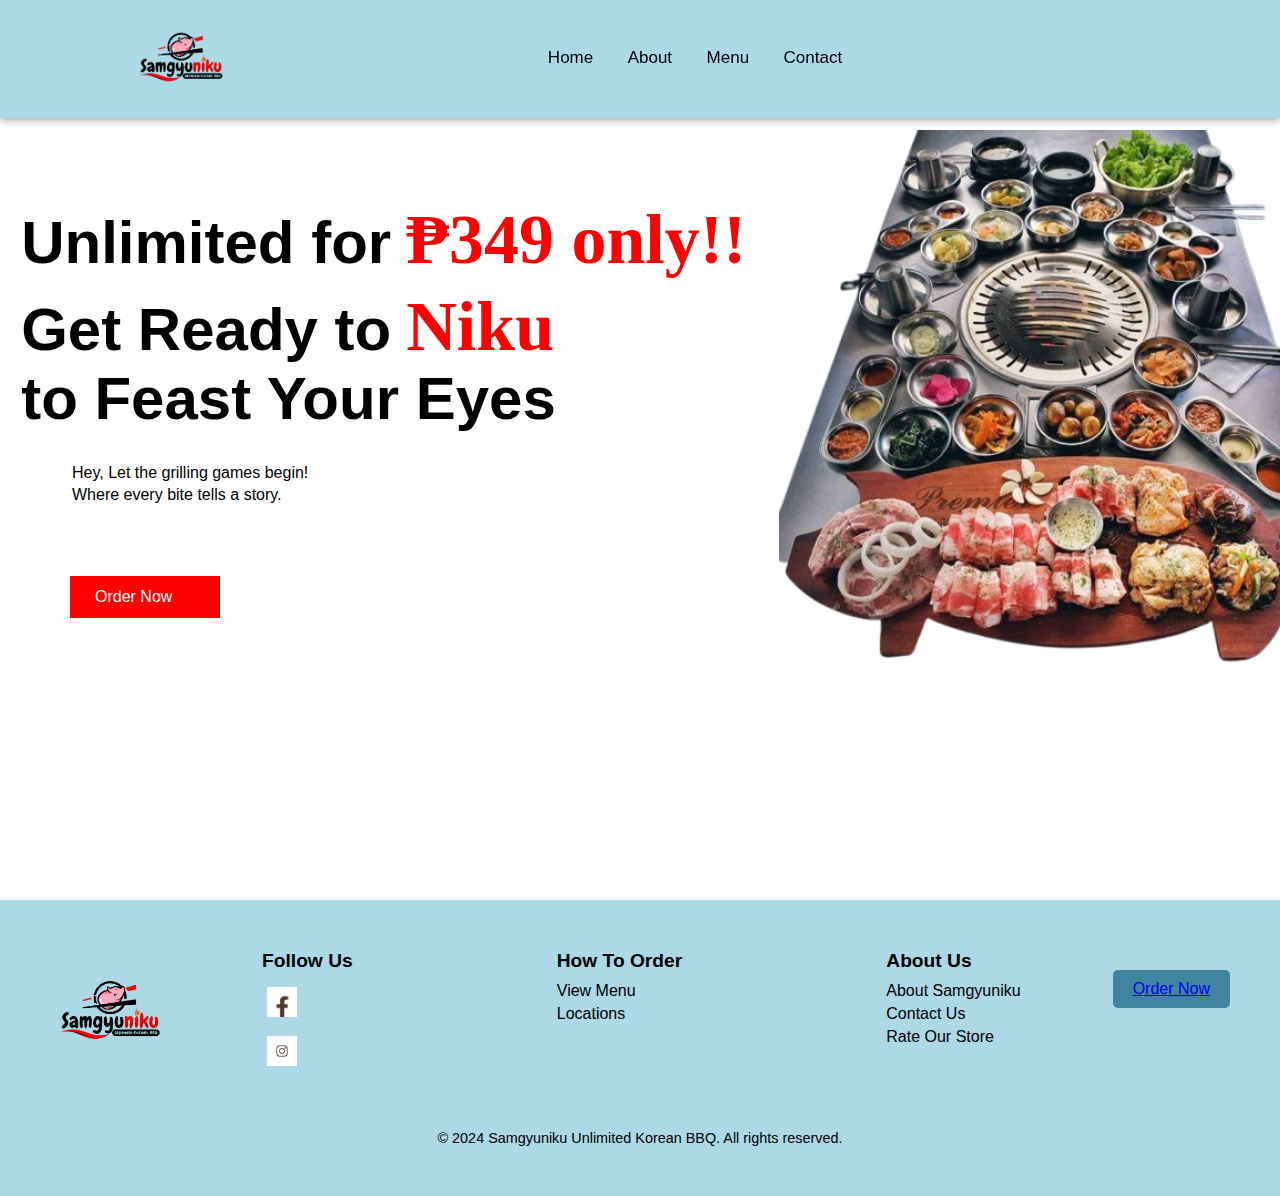
<file: index.html>
<!DOCTYPE html>
<html lang="en">
<head>
        <meta charset="UTF-8" />
        <meta http-equiv="X-UA-Compatible" content="IE=edge">
        <meta name="viewport" content="width=device-width, initial-scale=1.0" />
        <title>Samgyuniku</title>
        <link rel="stylesheet" href="index.css">
        <link rel="stylesheet" href="https://cdnjs.cloudflare.com/ajax/libs/font-awesome/6.6.0/css/all.min.css" integrity="sha512-Kc323vGBEqzTmouAECnVceyQqyqdsSiqLQISBL29aUW4U/M7pSPA/gEUZQqv1cwx4OnYxTxve5UMg5GT6L4JJg==" crossorigin="anonymous" referrerpolicy="no-referrer" />
</head>
<body>
         <!--Home Logo-->
        <section id="Home">
          <nav>
            <div class="logo">
                <img src="images/logo.png">
            </div>
            <!-- Links -->
            <ul>
                <li><a href="index.html">Home</a></li>
                <li><a href="about.html">About</a></li>
                <li><a href="menu.html">Menu</a></li>
                <li><a href="contact.html">Contact</a></li>
            </ul>
            <!--ICON-->
            <div class="icon">
                <i class="fa-solid fa-magnifying-glass"></i>
                <i class="fa-solid fa-heart"></i>
                <i class="fa-solid fa-cart-shopping"></i>
            </div>
        </nav>

        <div class="main">
            <!--Text Section-->
            <div class="men_text">
                <h1>Unlimited for<span>₱349 only!!</span></h1> <br>
                <h1>Get Ready to<span>Niku</span><br>to Feast Your Eyes</h1>
            </div>

            <div class="main_image">
                <img src="images/main.png" >
            </div>

        </div>

        <p>
            Hey, Let the grilling games begin! <br>
            Where every bite tells a story.
        </p>

        <!-- Order Now Button -->
<div class="main_btn">
    <a href="menu.html">Order Now</a>
    <i class="fa-solid fa-angle-right"></i>
</div>

        </section>

     <!--Footer-->
      
     <footer class="footer">
        <div class="footer-container">
          <div class="footer-logo">
            <img src="images/logo.png" alt="Samgyuniku Unlimited Korean BBQ Logo" />
          </div>
          <div class="footer-links">
            <div class="footer-section">
              <h4>Follow Us</h4>
              <div class="social-icons">
                <a href="https://www.facebook.com/samgyuniku/"><img src="images/fb.png" alt="Facebook"></a>
                <a href="https://www.instagram.com/samgyuniku/?hl=en"><img src="images/ig.png" alt="Instagram"></a>
              </div>
            </div>

            <div class="footer-section">
              <h4>How To Order</h4>
              <a href="menu.html">View Menu</a>
              <a href="contact.html">Locations</a>
            </div>
            <div class="footer-section">
              <h4>About Us</h4>
              <a href="about.html">About Samgyuniku</a>
              <a href="contact.html">Contact Us</a>
              <a href="contact.html">Rate Our Store</a>
            </div>
          </div>
          <div class="order-now-btn">
            <a href="menu.html">Order Now</a>
            <i class="fa-solid fa-angle-right"></i>
        </div>
        </div>
        <p class="footer-copyright">
          © 2024 Samgyuniku Unlimited Korean BBQ. All rights reserved.
        </p>
      </footer>
</body>
</html>
</file>
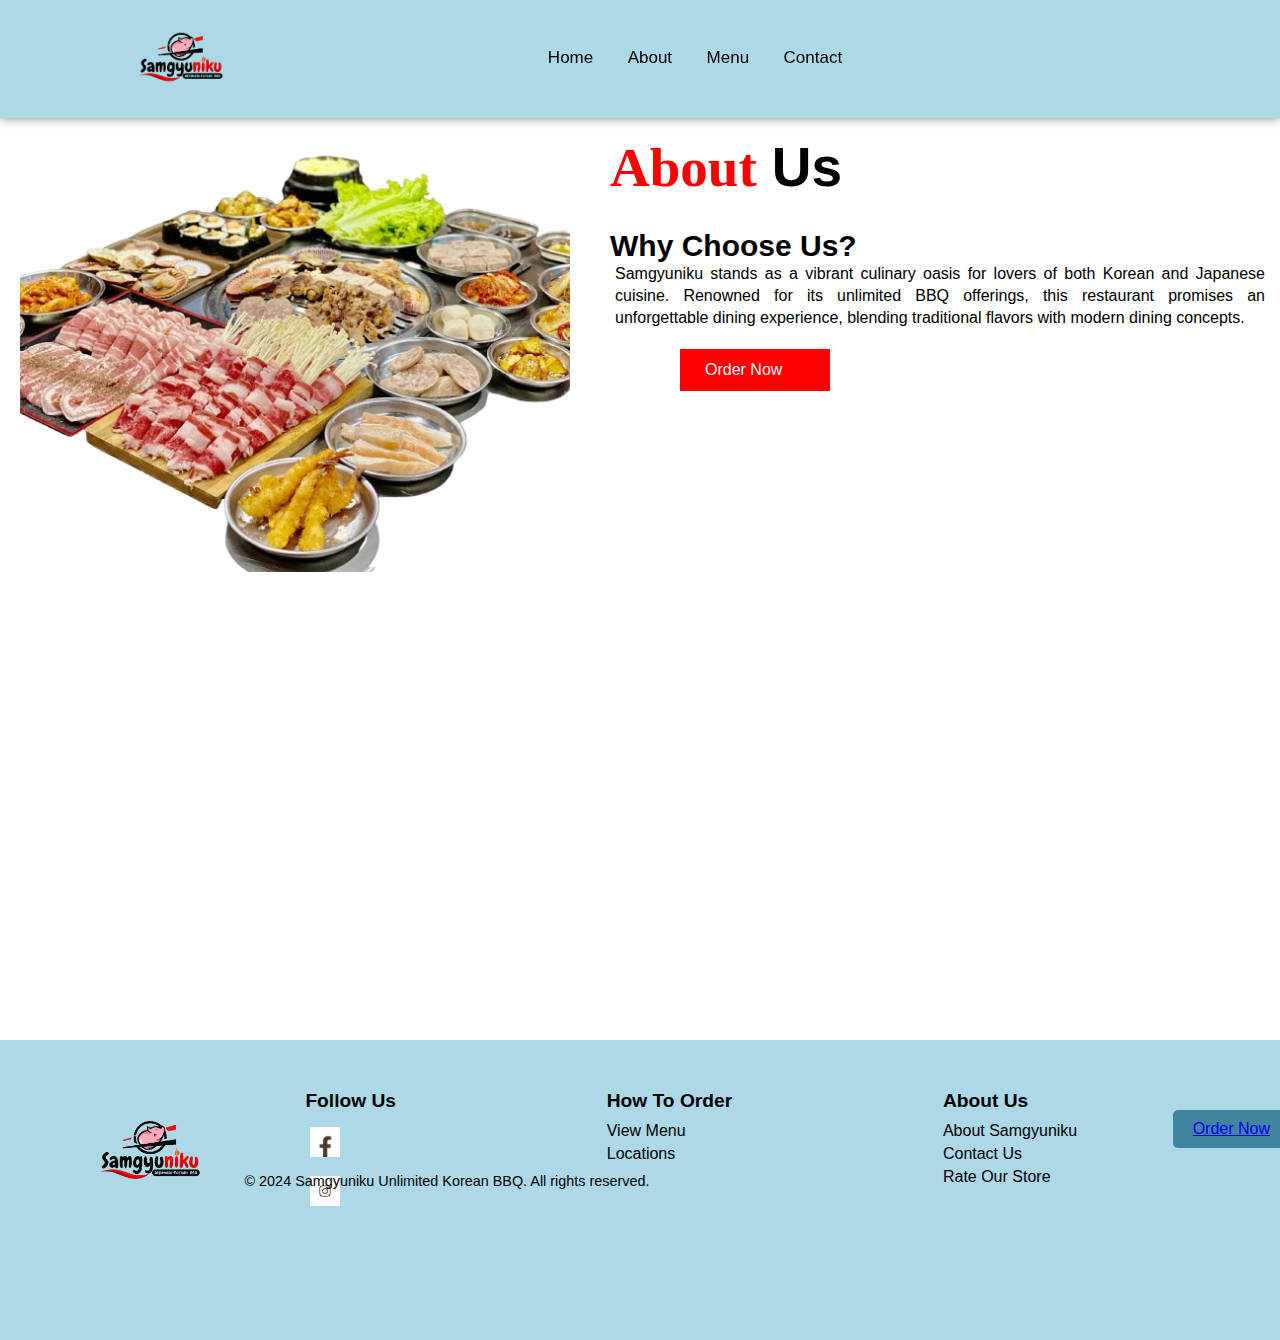
<file: about.html>
<!DOCTYPE html>
<html lang="en">
<head>
        <meta charset="UTF-8" />
        <meta http-equiv="X-UA-Compatible" content="IE=edge">
        <meta name="viewport" content="width=device-width, initial-scale=1.0" />
        <title>Samgyuniku</title>
        <link rel="stylesheet" href="about.css">
        <link rel="stylesheet" href="https://cdnjs.cloudflare.com/ajax/libs/font-awesome/6.6.0/css/all.min.css" integrity="sha512-Kc323vGBEqzTmouAECnVceyQqyqdsSiqLQISBL29aUW4U/M7pSPA/gEUZQqv1cwx4OnYxTxve5UMg5GT6L4JJg==" crossorigin="anonymous" referrerpolicy="no-referrer" />
</head>
<body>
        <section id="About">
          <nav>
            <div class="logo">
                <img src="images/logo.png">
            </div>

            <ul>
                <li><a href="index.html">Home</a></li>
                <li><a href="about.html">About</a></li>
                <li><a href="menu.html">Menu</a></li>
                <li><a href="contact.html">Contact</a></li>
            </ul>

            <div class="icon">
                <i class="fa-solid fa-magnifying-glass"></i>
                <i class="fa-solid fa-heart"></i>
                <i class="fa-solid fa-cart-shopping"></i>
            </div>
        </nav>

    <div class="about" id="About">
        <div class="about_main">

            <div class="image">
                <img src="images/food-plate.png">
            </div>


            <div class="about_text">
                <h1><span>About</span>Us</h1>
                <h3>Why Choose Us?</h3>
                <p>
                    Samgyuniku stands as a vibrant culinary oasis for lovers of both Korean and Japanese cuisine.
                    Renowned for its unlimited BBQ offerings, this restaurant promises an unforgettable dining experience,
                    blending traditional flavors with modern dining concepts.
                </p>


                        <!-- Order Now Button -->
            <div class="main_btn">
                <a href="menu.html">Order Now</a>
                 <i class="fa-solid fa-angle-right"></i>
            </div>
            </div>

        </div>


    </div>

       <!--Footer-->
      
     <footer class="footer">
      <div class="footer-container">
        <div class="footer-logo">
          <img src="images/logo.png" alt="Samgyuniku Unlimited Korean BBQ Logo" />
        </div>
        <div class="footer-links">
          <div class="footer-section">
            <h4>Follow Us</h4>
            <div class="social-icons">
              <a href="https://www.facebook.com/samgyuniku/"><img src="images/fb.png" alt="Facebook"></a>
              <a href="https://www.instagram.com/samgyuniku/?hl=en"><img src="images/ig.png" alt="Instagram"></a>
            </div>
          </div>

          <div class="footer-section">
            <h4>How To Order</h4>
            <a href="menu.html">View Menu</a>
            <a href="contact.html">Locations</a>
          </div>
          <div class="footer-section">
            <h4>About Us</h4>
            <a href="about.html">About Samgyuniku</a>
            <a href="contact.html">Contact Us</a>
            <a href="contact.html">Rate Our Store</a>
          </div>
        </div>
        <div class="order-now-btn">
          <a href="menu.html">Order Now</a>
          <i class="fa-solid fa-angle-right"></i>
      </div>
      </div>
      <p class="footer-copyright">
        © 2024 Samgyuniku Unlimited Korean BBQ. All rights reserved.
      </p>
    </footer>
    
</body>
</html>
</file>
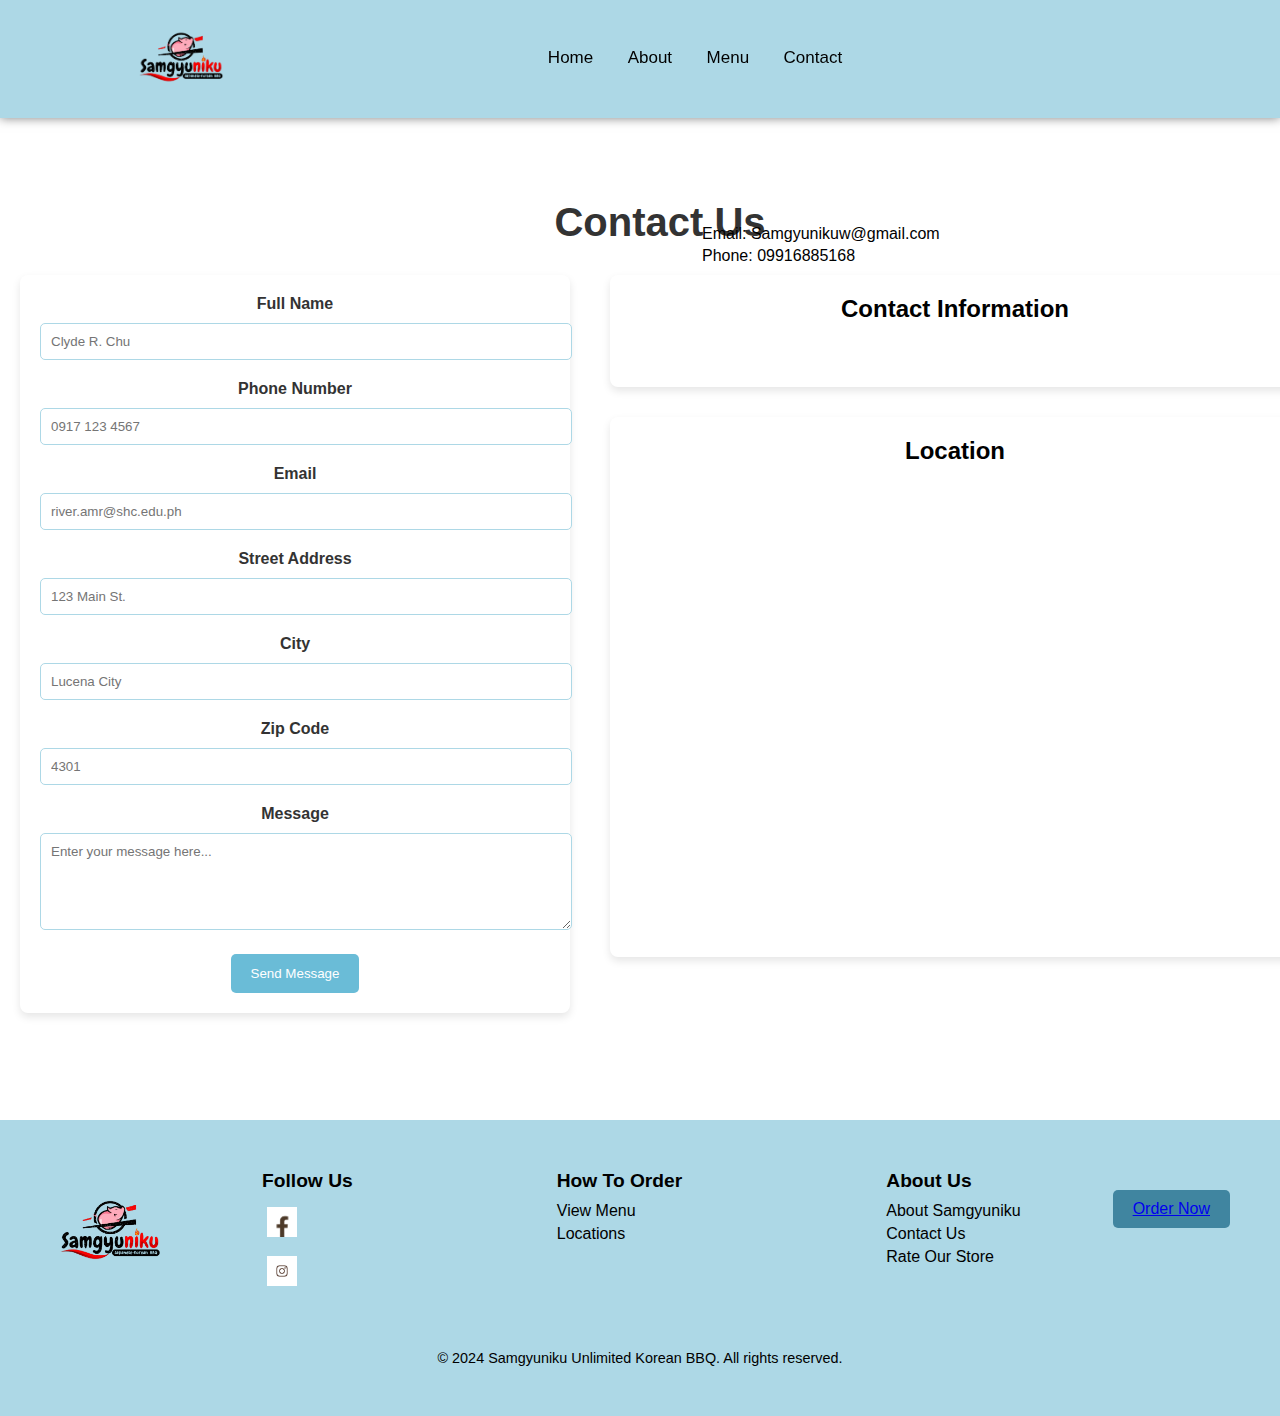
<file: contact.html>
<!DOCTYPE html>
  <html lang="en">
  <head>
          <meta charset="UTF-8" />
          <meta http-equiv="X-UA-Compatible" content="IE=edge">
          <meta name="viewport" content="width=device-width, initial-scale=1.0" />
          <title>Samgyuniku</title>
          <link rel="stylesheet" href="contact.css">
          <link rel="stylesheet" href="https://cdnjs.cloudflare.com/ajax/libs/font-awesome/6.6.0/css/all.min.css" integrity="sha512-Kc323vGBEqzTmouAECnVceyQqyqdsSiqLQISBL29aUW4U/M7pSPA/gEUZQqv1cwx4OnYxTxve5UMg5GT6L4JJg==" crossorigin="anonymous" referrerpolicy="no-referrer" />
  </head>
  <body>
  <header>
        <!--Home Logo-->
       
    <section id="Home">
      <nav>
        <div class="logo">
            <img src="images/logo.png">
        </div>
        <ul>
            <li><a href="index.html">Home</a></li>
            <li><a href="about.html">About</a></li>
            <li><a href="menu.html">Menu</a></li>
            <li><a href="contact.html">Contact</a></li>
        </ul>
        <!--ICON-->
        <div class="icon">
            <i class="fa-solid fa-magnifying-glass"></i>
            <i class="fa-solid fa-heart"></i>
            <i class="fa-solid fa-cart-shopping"></i>
        </div>
    </nav>
  </section>
  </header>
  
  <!-- Contact Section -->
<section class="contact-section">
  <h1>Contact Us</h1>

  <div class="contact-container">
      <!-- Contact Form (Modern) -->
      <div class="contact-form">
          <form action="#" method="post">
              <!-- Full Name Field -->
              <label for="full-name">Full Name</label>
              <input type="text" id="full-name" name="full_name" required placeholder="Clyde R. Chu">

              <!-- Phone Number Field -->
              <label for="phone">Phone Number</label>
              <input type="tel" id="phone" name="phone" required placeholder="0917 123 4567">

              <!-- Email Field -->
              <label for="email">Email</label>
              <input type="email" id="email" name="email" required placeholder="river.amr@shc.edu.ph">

              <!-- Street Address Field -->
              <label for="address">Street Address</label>
              <input type="text" id="address" name="address" required placeholder="123 Main St.">

              <!-- City Field -->
              <label for="city">City</label>
              <input type="text" id="city" name="city" required placeholder="Lucena City">

              <!-- Zip Code Field -->
              <label for="zip-code">Zip Code</label>
              <input type="text" id="zip-code" name="zip_code" required placeholder="4301">

              <!-- Message Field -->
              <label for="message">Message</label>
              <textarea id="message" name="message" rows="5" required placeholder="Enter your message here..."></textarea>

              <!-- Submit Button -->
              <button type="submit">Send Message</button>
          </form>
      </div>

          <!-- Contact Information -->
          <div class="contact-info">
              <!-- Contact Info (Left) -->
              <div class="contact-details">
                  <h2>Contact Information</h2>
                  <p>Email: Samgyunikuw@gmail.com</p>
                  <p>Phone: 09916885168</p>
              </div>

              <!-- Location with Embedded Google Map (Right) -->
              <div class="contact-map">
                  <h2>Location</h2><br>
                  <iframe src="https://www.google.com/maps/embed?pb=!1m18!1m12!1m3!1d228055.80451231092!2d121.55359780004669!3d13.93235519826172!2m3!1f0!2f0!3f0!3m2!1i1024!2i768!4f13.1!3m3!1m2!1s0x33bd4dc976f7bcf5%3A0x1648b7cdb9cffdbb!2sSamgyuniku%20Lucena!5e0!3m2!1sen!2sph!4v1734446714151!5m2!1sen!2sph" width="600" height="450" style="border:0;" allowfullscreen="" loading="lazy" referrerpolicy="no-referrer-when-downgrade"></iframe>
              </div>
          </div>
      </div>
  </section>
      </body>  

     <!--Footer-->
      
 <footer class="footer">
  <div class="footer-container">
    <div class="footer-logo">
      <img src="images/logo.png" alt="Samgyuniku Unlimited Korean BBQ Logo" />
    </div>
    <div class="footer-links">
      <div class="footer-section">
        <h4>Follow Us</h4>
        <div class="social-icons">
          <a href="https://www.facebook.com/samgyuniku/"><img src="images/fb.png" alt="Facebook"></a>
          <a href="https://www.instagram.com/samgyuniku/?hl=en"><img src="images/ig.png" alt="Instagram"></a>
        </div>
      </div>

      <div class="footer-section">
        <h4>How To Order</h4>
        <a href="menu.html">View Menu</a>
        <a href="contact.html">Locations</a>
      </div>
      <div class="footer-section">
        <h4>About Us</h4>
        <a href="about.html">About Samgyuniku</a>
        <a href="contact.html">Contact Us</a>
        <a href="contact.html">Rate Our Store</a>
      </div>
    </div>
    <div class="order-now-btn">
      <a href="menu.html">Order Now</a>
      <i class="fa-solid fa-angle-right"></i>
  </div>
  </div>
  <p class="footer-copyright">
    © 2024 Samgyuniku Unlimited Korean BBQ. All rights reserved.
  </p>
</footer>
  </html>
</file>
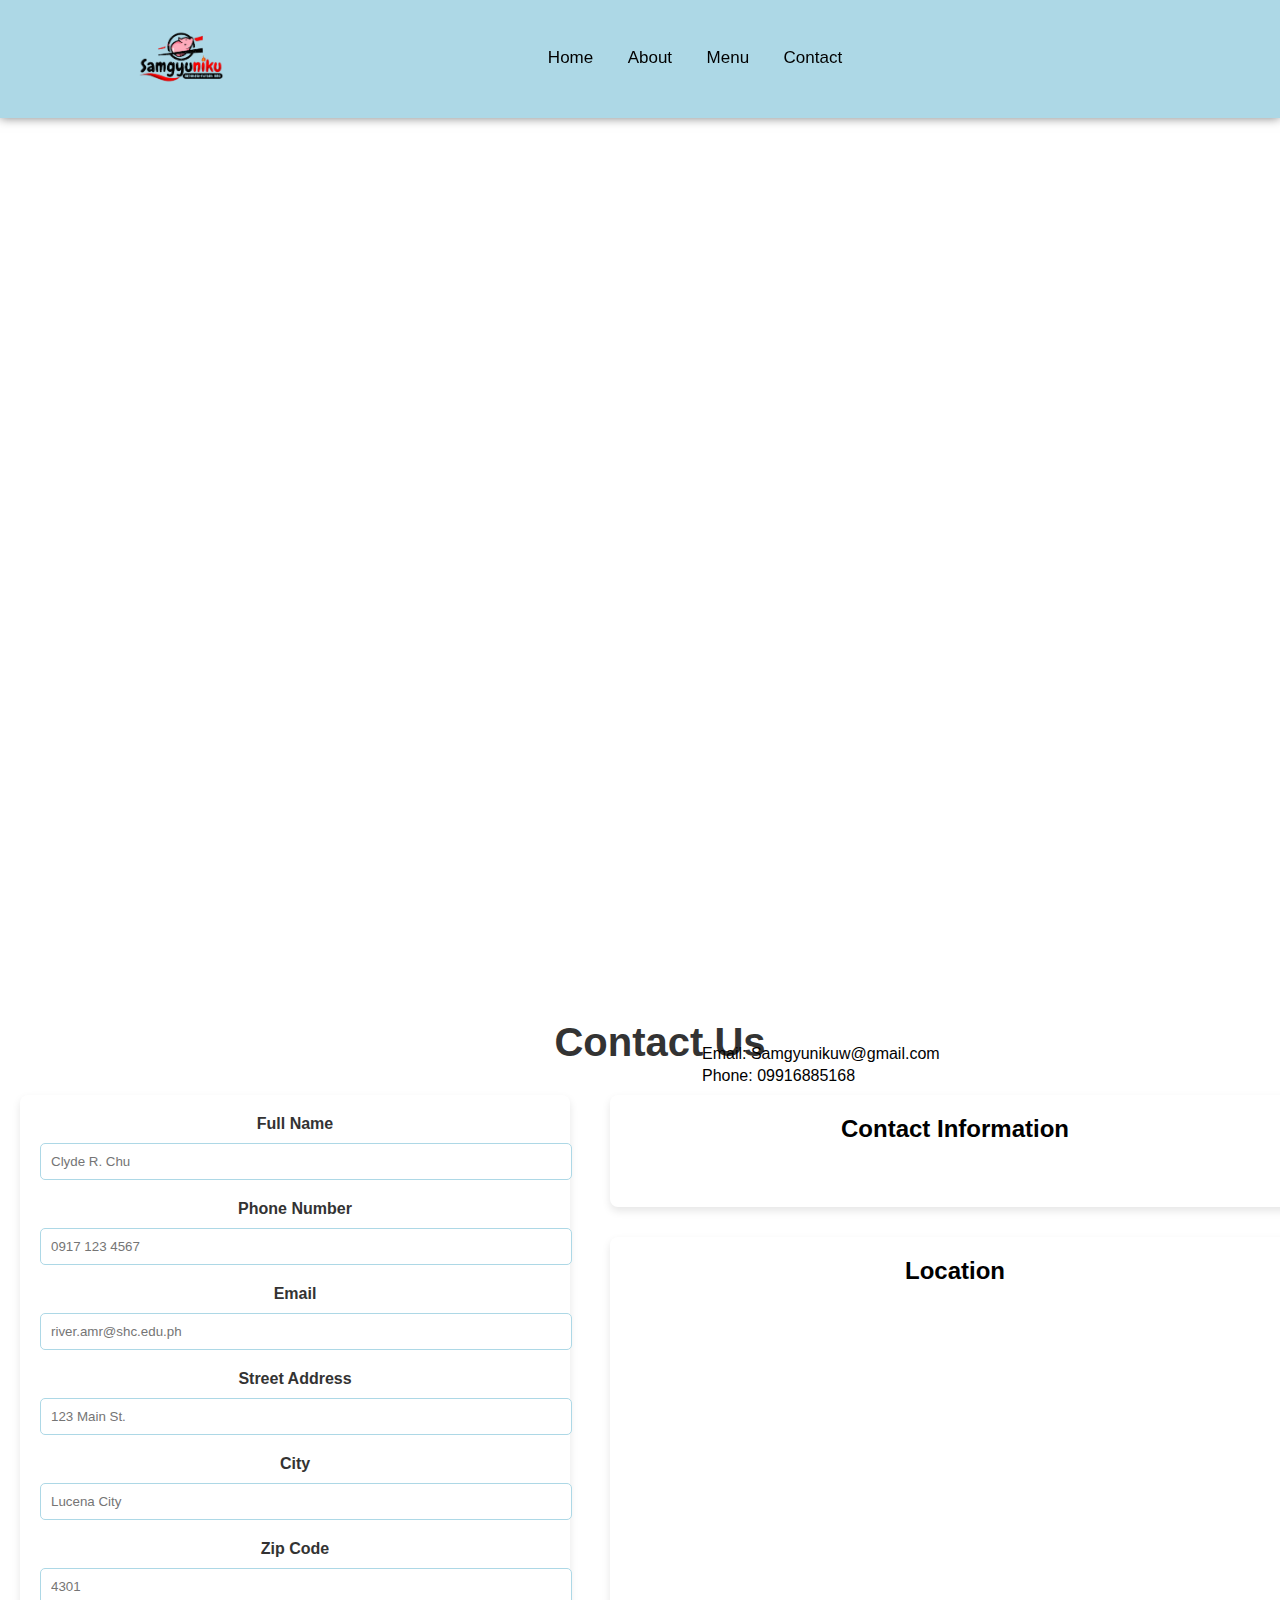
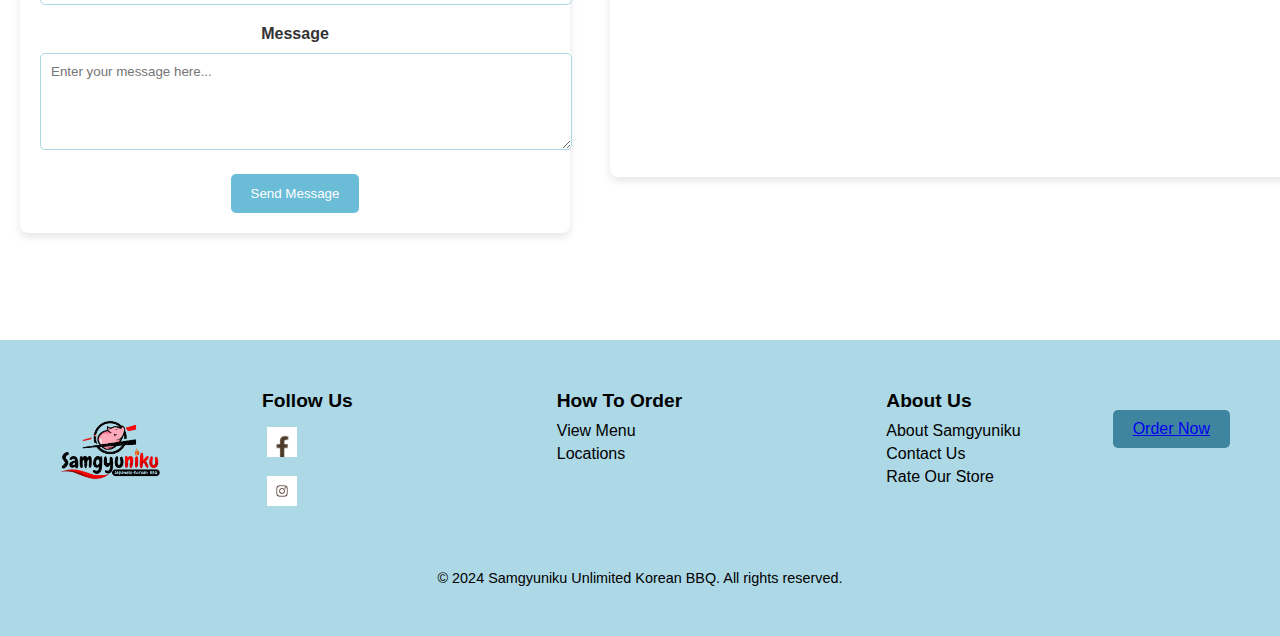
<file: draft.html>
<!DOCTYPE html>
<html lang="en">
<head>
        <meta charset="UTF-8" />
        <meta http-equiv="X-UA-Compatible" content="IE=edge">
        <meta name="viewport" content="width=device-width, initial-scale=1.0" />
        <title>Samgyuniku</title>
        <link rel="stylesheet" href="draft.css">
        <link rel="stylesheet" href="https://cdnjs.cloudflare.com/ajax/libs/font-awesome/6.6.0/css/all.min.css" integrity="sha512-Kc323vGBEqzTmouAECnVceyQqyqdsSiqLQISBL29aUW4U/M7pSPA/gEUZQqv1cwx4OnYxTxve5UMg5GT6L4JJg==" crossorigin="anonymous" referrerpolicy="no-referrer" />
</head>
<body>
         <!--Home Logo-->
        <section id="Home">
          <nav>
            <div class="logo">
                <img src="images/logo.png">
            </div>
            <!-- Links -->
            <ul>
                <li><a href="index.html">Home</a></li>
                <li><a href="about.html">About</a></li>
                <li><a href="menu.html">Menu</a></li>
                <li><a href="contact.html">Contact</a></li>
            </ul>
            <!--ICON-->
            <div class="icon">
                <i class="fa-solid fa-magnifying-glass"></i>
                <i class="fa-solid fa-heart"></i>
                <i class="fa-solid fa-cart-shopping"></i>
            </div>
        </nav>
</section>
        <!-- Contact Section -->
<section class="contact-section">
    <h1>Contact Us</h1>

    <div class="contact-container">
        <!-- Contact Form (Modern) -->
        <div class="contact-form">
            <form action="#" method="post">
                <!-- Full Name Field -->
                <label for="full-name">Full Name</label>
                <input type="text" id="full-name" name="full_name" required placeholder="Clyde R. Chu">

                <!-- Phone Number Field -->
                <label for="phone">Phone Number</label>
                <input type="tel" id="phone" name="phone" required placeholder="0917 123 4567">

                <!-- Email Field -->
                <label for="email">Email</label>
                <input type="email" id="email" name="email" required placeholder="river.amr@shc.edu.ph">

                <!-- Street Address Field -->
                <label for="address">Street Address</label>
                <input type="text" id="address" name="address" required placeholder="123 Main St.">

                <!-- City Field -->
                <label for="city">City</label>
                <input type="text" id="city" name="city" required placeholder="Lucena City">

                <!-- Zip Code Field -->
                <label for="zip-code">Zip Code</label>
                <input type="text" id="zip-code" name="zip_code" required placeholder="4301">

                <!-- Message Field -->
                <label for="message">Message</label>
                <textarea id="message" name="message" rows="5" required placeholder="Enter your message here..."></textarea>

                <!-- Submit Button -->
                <button type="submit">Send Message</button>
            </form>
        </div>

            <!-- Contact Information -->
            <div class="contact-info">
                <!-- Contact Info (Left) -->
                <div class="contact-details">
                    <h2>Contact Information</h2>
                    <p>Email: Samgyunikuw@gmail.com</p>
                    <p>Phone: 09916885168</p>
                </div>

                <!-- Location with Embedded Google Map (Right) -->
                <div class="contact-map">
                    <h2>Location</h2><br>
                    <iframe src="https://www.google.com/maps/embed?pb=!1m18!1m12!1m3!1d228055.80451231092!2d121.55359780004669!3d13.93235519826172!2m3!1f0!2f0!3f0!3m2!1i1024!2i768!4f13.1!3m3!1m2!1s0x33bd4dc976f7bcf5%3A0x1648b7cdb9cffdbb!2sSamgyuniku%20Lucena!5e0!3m2!1sen!2sph!4v1734446714151!5m2!1sen!2sph" width="600" height="450" style="border:0;" allowfullscreen="" loading="lazy" referrerpolicy="no-referrer-when-downgrade"></iframe>
                </div>
            </div>
        </div>
    </section>

    <!--Footer-->
      
    <footer class="footer">
        <div class="footer-container">
          <div class="footer-logo">
            <img src="images/logo.png" alt="Samgyuniku Unlimited Korean BBQ Logo" />
          </div>
          <div class="footer-links">
            <div class="footer-section">
              <h4>Follow Us</h4>
              <div class="social-icons">
                <a href="https://www.facebook.com/samgyuniku/"><img src="images/fb.png" alt="Facebook"></a>
                <a href="https://www.instagram.com/samgyuniku/?hl=en"><img src="images/ig.png" alt="Instagram"></a>
              </div>
            </div>

            <div class="footer-section">
              <h4>How To Order</h4>
              <a href="menu.html">View Menu</a>
              <a href="contact.html">Locations</a>
            </div>
            <div class="footer-section">
              <h4>About Us</h4>
              <a href="about.html">About Samgyuniku</a>
              <a href="contact.html">Contact Us</a>
              <a href="contact.html">Rate Our Store</a>
            </div>
          </div>
          <div class="order-now-btn">
            <a href="menu.html">Order Now</a>
            <i class="fa-solid fa-angle-right"></i>
        </div>
        </div>
        <p class="footer-copyright">
          © 2024 Samgyuniku Unlimited Korean BBQ. All rights reserved.
        </p>
      </footer>
</body>
</html>
</file>
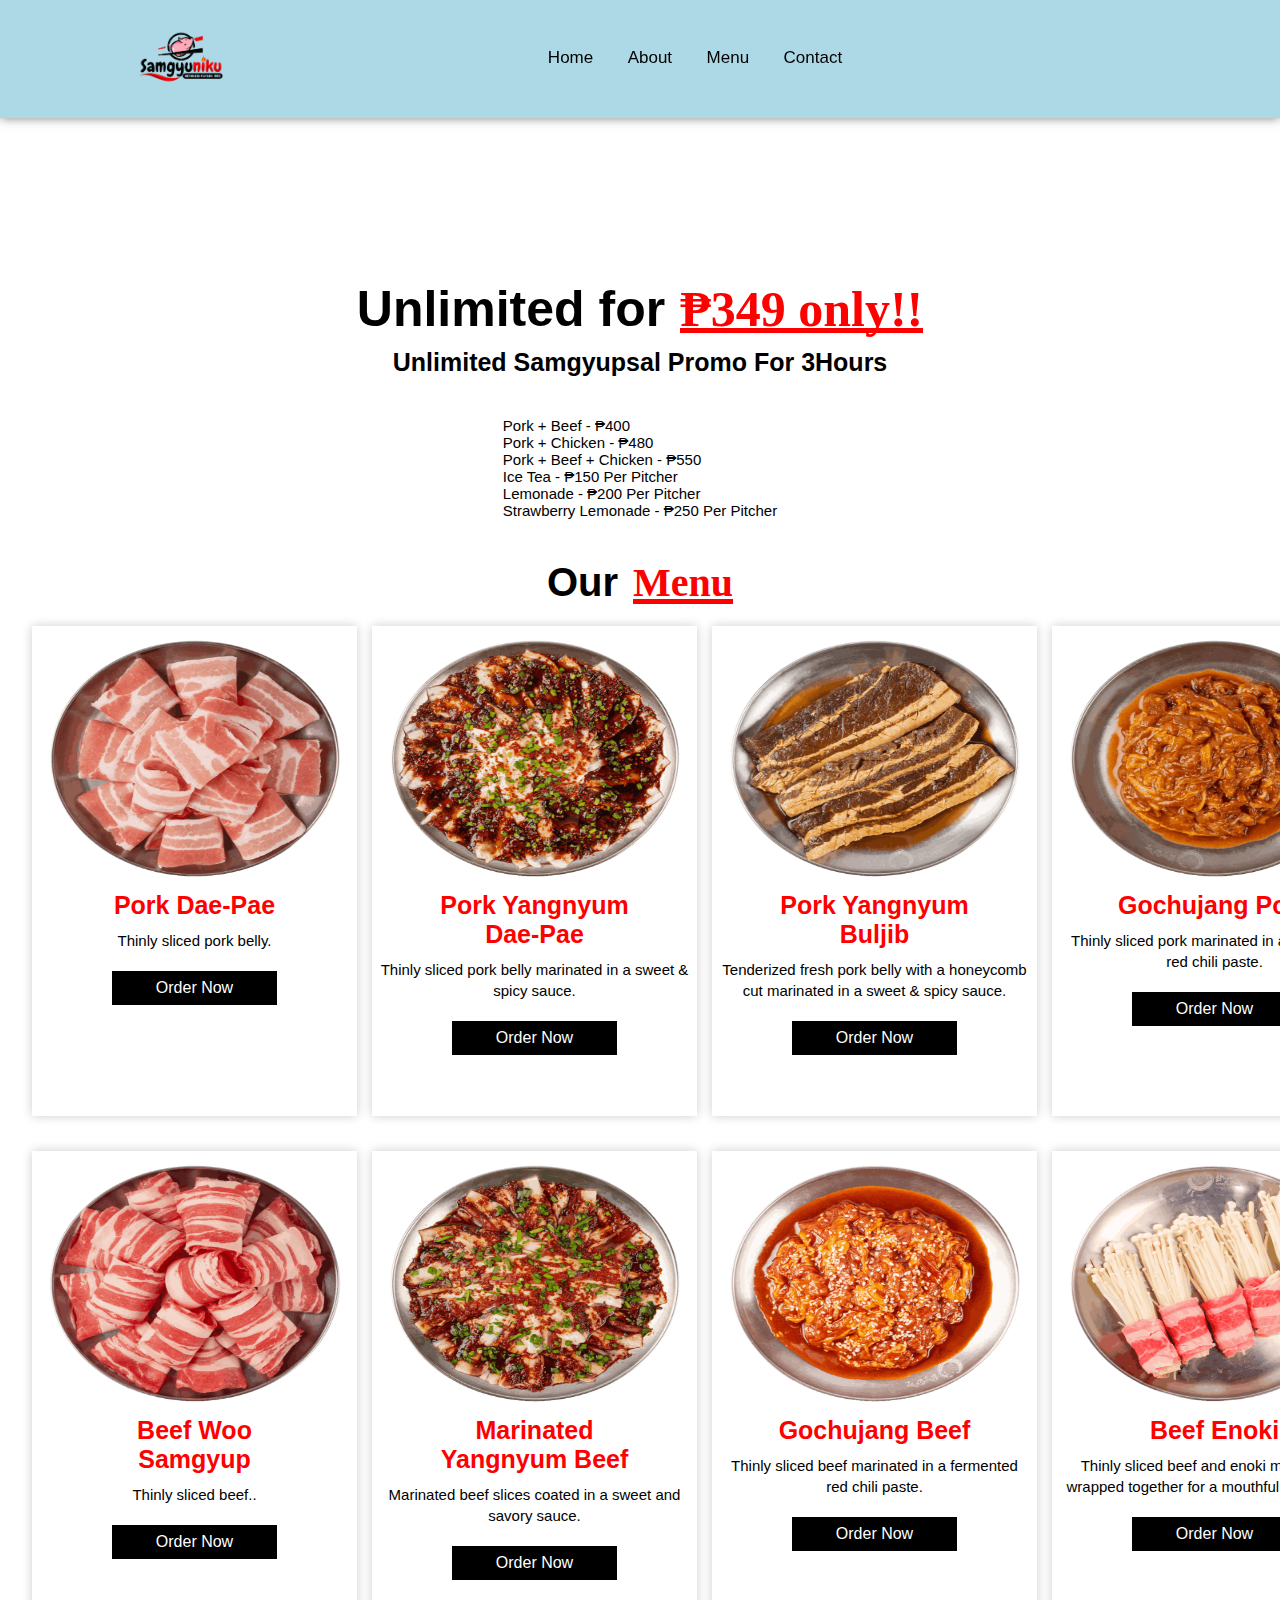
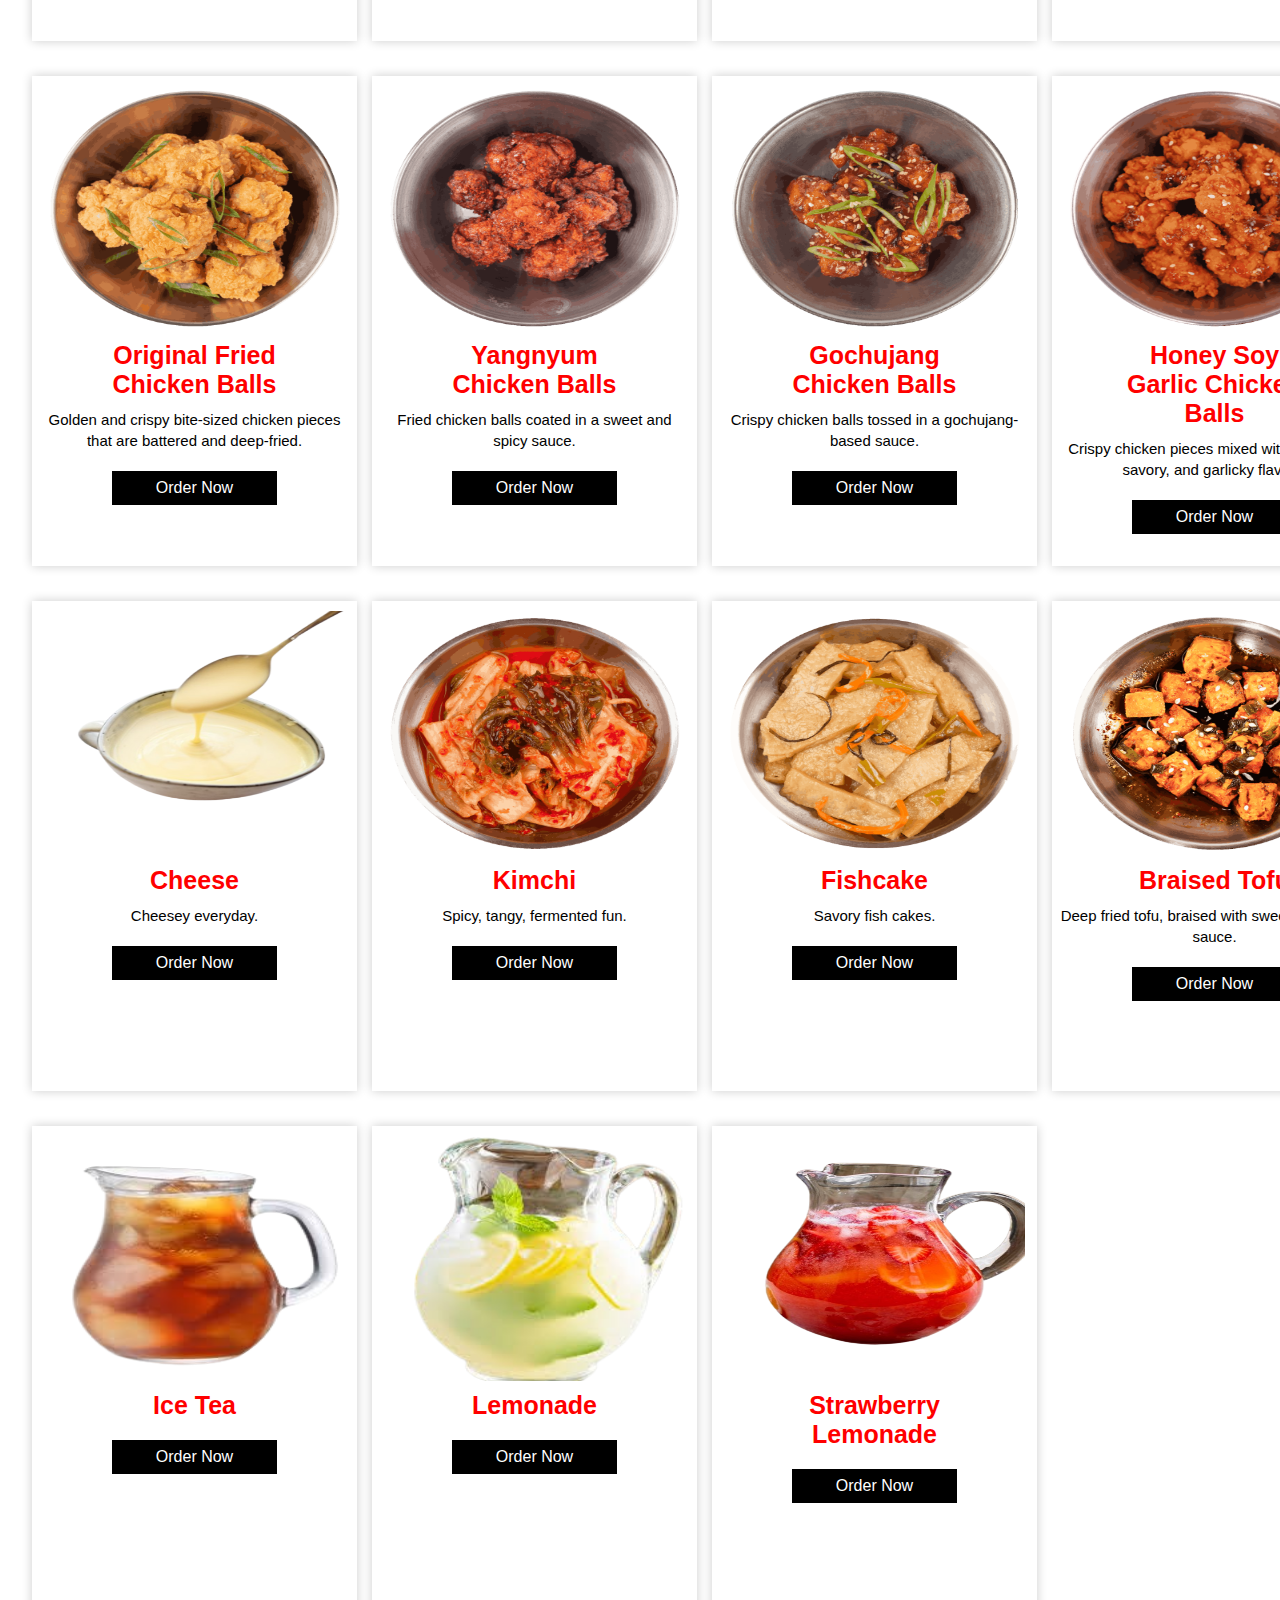
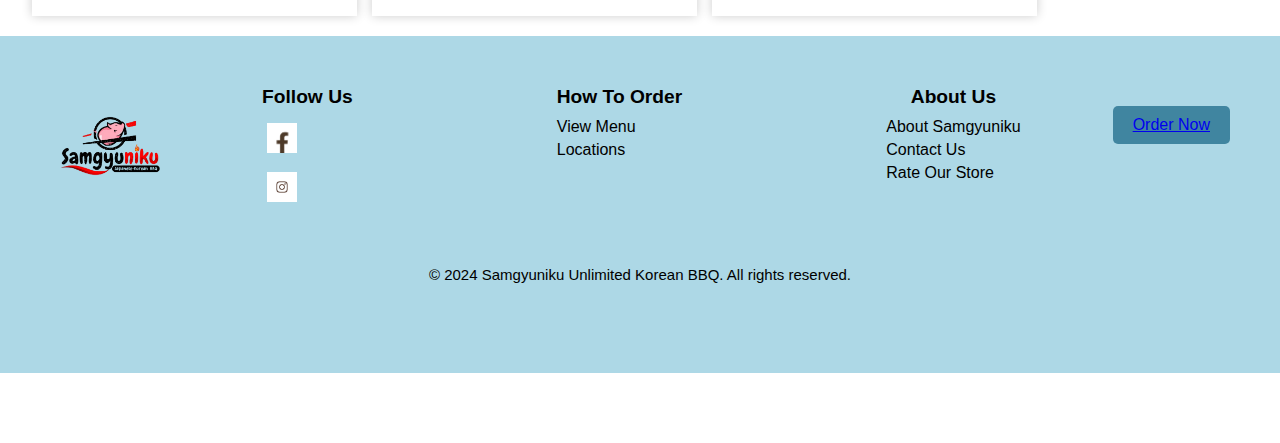
<file: menu.html>
<!DOCTYPE html>
<html lang="en">
<head>
        <meta charset="UTF-8" />
        <meta http-equiv="X-UA-Compatible" content="IE=edge">
        <meta name="viewport" content="width=device-width, initial-scale=1.0" />
        <title>Samgyuniku</title>
        <link rel="stylesheet" href="menu.css">
        <link rel="stylesheet" href="https://cdnjs.cloudflare.com/ajax/libs/font-awesome/6.6.0/css/all.min.css" integrity="sha512-Kc323vGBEqzTmouAECnVceyQqyqdsSiqLQISBL29aUW4U/M7pSPA/gEUZQqv1cwx4OnYxTxve5UMg5GT6L4JJg==" crossorigin="anonymous" referrerpolicy="no-referrer" />
</head>
<body>
    <header>
        <section id="Home">
            <nav>
              <div class="logo">
                  <img src="images/logo.png">
              </div>
              <!-- Links -->
              <ul>
                  <li><a href="index.html">Home</a></li>
                  <li><a href="about.html">About</a></li>
                  <li><a href="menu.html">Menu</a></li>
                  <li><a href="contact.html">Contact</a></li>
              </ul>
              <!--ICON-->
              <div class="icon">
                  <i class="fa-solid fa-magnifying-glass"></i>
                  <i class="fa-solid fa-heart"></i>
                  <a href="cart.html">
                    <i class="fa-solid fa-cart-shopping"></i>
                  </a>
              </div>
          </nav>
          </section>
    </header>

        <div class="menu" id="Menu">
            <h1>Unlimited for<span>₱349 only!!</span></h1>
            <h4>Unlimited Samgyupsal Promo For 3Hours</h4>
            <p>
                Pork + Beef - ₱400 <br>
                Pork + Chicken - ₱480 <br>
                Pork + Beef + Chicken - ₱550 <br>
                Ice Tea - ₱150 Per Pitcher <br>
                Lemonade - ₱200 Per Pitcher <br>
                Strawberry Lemonade - ₱250 Per Pitcher <br>
            </p>
            <h3>Our<span>Menu</span></h3>

<!--Pork Menu-->

    <div class="menu_box">
        <div class="menu_card">

                <div class="menu_image">
                    <img src="images/pork dae-pae.png">
                </div>

                <div class="small_card">
                    <i class="fa-solid fa-heart"></i>
                </div>

                <div class="menu_info">
                    <h2>Pork Dae-Pae</h2>
                <p>
                    Thinly sliced pork belly. 
                </p>
                <div class="menu_icon">
                    <i class="fa-solid fa-star"></i>
                    <i class="fa-solid fa-star"></i>
                    <i class="fa-solid fa-star"></i>
                    <i class="fa-solid fa-star"></i>
                </div>
                <a href="javascript:void(0)" class="menu_btn" onclick="addToCart('Pork Dae-Pae', 'images/pork dae-pae.png', 'Thinly sliced pork belly')">Order Now</a>
            </div>

        </div>

        <div class="menu_card">

                <div class="menu_image">
                    <img src="images/pork yangnyum dae-pae.png">
                </div>

                <div class="small_card">
                    <i class="fa-solid fa-heart"></i>
                </div>

                <div class="menu_info">
                    <h2>Pork Yangnyum Dae-Pae</h2>
                <p>
                    Thinly sliced pork belly marinated in a sweet & spicy sauce.
                </p>
                <div class="menu_icon">
                    <i class="fa-solid fa-star"></i>
                    <i class="fa-solid fa-star"></i>
                    <i class="fa-solid fa-star"></i>
                    <i class="fa-solid fa-star"></i>
                    <i class="fa-solid fa-star"></i>
                </div>
                <a href="#" class="menu_btn">Order Now</a>
            </div>

        </div>

        <div class="menu_card">

                <div class="menu_image">
                    <img src="images/pork yangnyum buljib.png">
                </div>

                <div class="small_card">
                    <i class="fa-solid fa-heart"></i>
                </div>

                <div class="menu_info">
                    <h2>Pork Yangnyum Buljib</h2>
                <p>
                    Tenderized fresh pork belly with a honeycomb cut marinated in a sweet & spicy sauce.
                </p>
                <div class="menu_icon">
                    <i class="fa-solid fa-star"></i>
                    <i class="fa-solid fa-star"></i>
                    <i class="fa-solid fa-star"></i>
                    <i class="fa-solid fa-star"></i>
                    <i class="fa-solid fa-star"></i>
                </div>
                <a href="#" class="menu_btn">Order Now</a>
                </div>

            </div>

        <div class="menu_card">

                <div class="menu_image">
                    <img src="images/gochujang pork.png">
                </div>

                <div class="small_card">
                    <i class="fa-solid fa-heart"></i>
                </div>

                <div class="menu_info">
                    <h2>Gochujang Pork</h2>
                <p>
                    Thinly sliced pork marinated in a fermented red chili paste.
                </p>
                <div class="menu_icon">
                    <i class="fa-solid fa-star"></i>
                    <i class="fa-solid fa-star"></i>
                    <i class="fa-solid fa-star"></i>
                    <i class="fa-solid fa-star"></i>
                </div>
                    <a href="#" class="menu_btn">Order Now</a>
                </div>

            </div> 

<!--Beef Menu-->

        <div class="menu_card">

                <div class="menu_image">
                    <img src="images/beef woo_samgyup.png">
                </div>

                <div class="small_card">
                    <i class="fa-solid fa-heart"></i>
                </div>

                <div class="menu_info">
                    <h2>Beef Woo Samgyup</h2>
                <p>
                    Thinly sliced beef.. 
                </p>
                <div class="menu_icon">
                    <i class="fa-solid fa-star"></i>
                    <i class="fa-solid fa-star"></i>
                    <i class="fa-solid fa-star"></i>
                    <i class="fa-solid fa-star"></i>
                </div>
                    <a href="#" class="menu_btn">Order Now</a>
                </div>

            </div> 

        <div class="menu_card">

                <div class="menu_image">
                    <img src="images/marinated yangnyum beef.png">
                </div>

                <div class="small_card">
                    <i class="fa-solid fa-heart"></i>
                </div>

                <div class="menu_info">
                    <h2>Marinated Yangnyum Beef</h2>
                <p>
                    Marinated beef slices coated in a sweet and savory sauce. 
                </p>
                <div class="menu_icon">
                    <i class="fa-solid fa-star"></i>
                    <i class="fa-solid fa-star"></i>
                    <i class="fa-solid fa-star"></i>
                    <i class="fa-solid fa-star"></i>
                    <i class="fa-solid fa-star"></i>
                </div>
                    <a href="#" class="menu_btn">Order Now</a>
                </div>

            </div> 
            
        <div class="menu_card">

                <div class="menu_image">
                    <img src="images/gochujang beef.png">
                </div>
    
                <div class="small_card">
                    <i class="fa-solid fa-heart"></i>
                </div>
    
                <div class="menu_info">
                    <h2>Gochujang Beef</h2>
                <p>
                    Thinly sliced beef marinated in a fermented red chili paste.
                </p>
                    <div class="menu_icon">
                        <i class="fa-solid fa-star"></i>
                        <i class="fa-solid fa-star"></i>
                        <i class="fa-solid fa-star"></i>
                        <i class="fa-solid fa-star"></i>
                    </div>
                        <a href="#" class="menu_btn">Order Now</a>
                    </div>

                </div> 
                
        <div class="menu_card">

                    <div class="menu_image">
                        <img src="images/beef enoki.png">
                    </div>
        
                    <div class="small_card">
                        <i class="fa-solid fa-heart"></i>
                    </div>
        
                    <div class="menu_info">
                        <h2>Beef Enoki</h2>
                    <p>
                        Thinly sliced beef and enoki mushrooms wrapped together for a mouthful satisfaction. 
                    </p>
                        <div class="menu_icon">
                            <i class="fa-solid fa-star"></i>
                            <i class="fa-solid fa-star"></i>
                            <i class="fa-solid fa-star"></i>
                            <i class="fa-solid fa-star"></i>
                            <i class="fa-solid fa-star"></i>
                        </div>
                        <a href="#" class="menu_btn">Order Now</a>
                    </div>   

              </div>

<!--Chicken-->

        <div class="menu_card">

                <div class="menu_image">
                    <img src="images/original fried chicken balls.png">
                </div>

                <div class="small_card">
                    <i class="fa-solid fa-heart"></i>
                </div>

                <div class="menu_info">
                    <h2>Original Fried Chicken Balls</h2>
                <p>
                    Golden and crispy bite-sized chicken pieces that are battered and deep-fried. 
                </p>
                <div class="menu_icon">
                    <i class="fa-solid fa-star"></i>
                    <i class="fa-solid fa-star"></i>
                    <i class="fa-solid fa-star"></i>
                    <i class="fa-solid fa-star"></i>
                    <i class="fa-solid fa-star"></i>
                </div>
                    <a href="#" class="menu_btn">Order Now</a>
              </div>   

           </div>

           <div class="menu_card">

            <div class="menu_image">
                <img src="images/yangnyum chicken balls.png">
            </div>

            <div class="small_card">
                <i class="fa-solid fa-heart"></i>
            </div>

            <div class="menu_info">
                <h2>Yangnyum Chicken Balls</h2>
            <p>
                Fried chicken balls coated in a sweet and spicy sauce. 
            </p>
            <div class="menu_icon">
                <i class="fa-solid fa-star"></i>
                <i class="fa-solid fa-star"></i>
                <i class="fa-solid fa-star"></i>
                <i class="fa-solid fa-star"></i>
                <i class="fa-solid fa-star"></i>
            </div>
                <a href="#" class="menu_btn">Order Now</a>
          </div>   

       </div>

        <div class="menu_card">

                <div class="menu_image">
                    <img src="images/gochujang chicken balls.png">
                </div>

                <div class="small_card">
                    <i class="fa-solid fa-heart"></i>
                </div>

                <div class="menu_info">
                    <h2>Gochujang Chicken Balls</h2>
                <p>
                    Crispy chicken balls tossed in a gochujang-based sauce.
                </p>
                <div class="menu_icon">
                    <i class="fa-solid fa-star"></i>
                    <i class="fa-solid fa-star"></i>
                    <i class="fa-solid fa-star"></i>
                    <i class="fa-solid fa-star"></i>
                    <i class="fa-solid fa-star"></i>
                </div>
                    <a href="#" class="menu_btn">Order Now</a>
              </div>   

        </div>

        <div class="menu_card">

                <div class="menu_image">
                    <img src="images/honey soy garlic chicken balls.png">
                </div>

                <div class="small_card">
                    <i class="fa-solid fa-heart"></i>
                </div>

                <div class="menu_info">
                    <h2>Honey Soy Garlic Chicken Balls</h2>
                <p>
                    Crispy chicken pieces mixed with the sweet, savory, and garlicky flavors.
                </p>
                <div class="menu_icon">
                    <i class="fa-solid fa-star"></i>
                    <i class="fa-solid fa-star"></i>
                    <i class="fa-solid fa-star"></i>
                    <i class="fa-solid fa-star"></i>
                    <i class="fa-solid fa-star"></i>
                </div>
                    <a href="#" class="menu_btn">Order Now</a>
               </div>   

           </div>

<!--Side Dish Menu-->

        <div class="menu_card">

            <div class="menu_image">
                <img src="images/cheese.png">
            </div>

            <div class="small_card">
                <i class="fa-solid fa-heart"></i>
            </div>

            <div class="menu_info">
                <h2>Cheese</h2>
            <p>
                Cheesey everyday. 
            </p>
            <div class="menu_icon">
                <i class="fa-solid fa-star"></i>
                <i class="fa-solid fa-star"></i>
                <i class="fa-solid fa-star"></i>
                <i class="fa-solid fa-star"></i>
                <i class="fa-solid fa-star"></i>
            </div>
                <a href="#" class="menu_btn">Order Now</a>
            </div>

        </div> 

    <div class="menu_card">

            <div class="menu_image">
                <img src="images/kimchi.png">
            </div>

            <div class="small_card">
                <i class="fa-solid fa-heart"></i>
            </div>

            <div class="menu_info">
                <h2>Kimchi</h2>
            <p>
                Spicy, tangy, fermented fun.
            </p>
            <div class="menu_icon">
                <i class="fa-solid fa-star"></i>
                <i class="fa-solid fa-star"></i>
                <i class="fa-solid fa-star"></i>
                <i class="fa-solid fa-star"></i>
                <i class="fa-solid fa-star"></i>
            </div>
                <a href="#" class="menu_btn">Order Now</a>
            </div>

        </div> 
        
    <div class="menu_card">

            <div class="menu_image">
                <img src="images/fishcake.png">
            </div>

            <div class="small_card">
                <i class="fa-solid fa-heart"></i>
            </div>

            <div class="menu_info">
                <h2>Fishcake</h2>
            <p>
                Savory fish cakes.
            </p>
                <div class="menu_icon">
                    <i class="fa-solid fa-star"></i>
                    <i class="fa-solid fa-star"></i>
                    <i class="fa-solid fa-star"></i>
                    <i class="fa-solid fa-star"></i>
                    <i class="fa-solid fa-star"></i>
                </div>
                    <a href="#" class="menu_btn">Order Now</a>
                </div>

            </div> 

    <div class="menu_card">

                <div class="menu_image">
                    <img src="images/braised tofu.png">
                </div>
    
                <div class="small_card">
                    <i class="fa-solid fa-heart"></i>
                </div>
    
                <div class="menu_info">
                    <h2>Braised Tofu</h2>
                <p>
                    Deep fried tofu, braised with sweet and savory sauce.
                </p>
                    <div class="menu_icon">
                        <i class="fa-solid fa-star"></i>
                        <i class="fa-solid fa-star"></i>
                        <i class="fa-solid fa-star"></i>
                        <i class="fa-solid fa-star"></i>
                        <i class="fa-solid fa-star"></i>
                    </div>
                    <a href="#" class="menu_btn">Order Now</a>
                </div>    

            </div>      
            
<!--Drinks-->

        <div class="menu_card">

            <div class="menu_image">
                <img src="images/ice tea.png">
            </div>

            <div class="small_card">
                <i class="fa-solid fa-heart"></i>
            </div>

            <div class="menu_info">
                <h2>Ice Tea</h2>

            <div class="menu_icon">
                <i class="fa-solid fa-star"></i>
                <i class="fa-solid fa-star"></i>
                <i class="fa-solid fa-star"></i>
                <i class="fa-solid fa-star"></i>
                <i class="fa-solid fa-star"></i>
            </div>
                <a href="#" class="menu_btn">Order Now</a>
            </div>    

       </div>       

       <div class="menu_card">

        <div class="menu_image">
            <img src="images/lemonade.png">
        </div>

        <div class="small_card">
            <i class="fa-solid fa-heart"></i>
        </div>

        <div class="menu_info">
            <h2>Lemonade</h2>

        <div class="menu_icon">
            <i class="fa-solid fa-star"></i>
            <i class="fa-solid fa-star"></i>
            <i class="fa-solid fa-star"></i>
            <i class="fa-solid fa-star"></i>
            <i class="fa-solid fa-star"></i>
        </div>
            <a href="#" class="menu_btn">Order Now</a>
        </div>    

   </div>       

   <div class="menu_card">

    <div class="menu_image">
        <img src="images/strawberry-lemonade.png">
    </div>

    <div class="small_card">
        <i class="fa-solid fa-heart"></i>
    </div>

    <div class="menu_info">
        <h2>Strawberry Lemonade</h2>

    <div class="menu_icon">
        <i class="fa-solid fa-star"></i>
        <i class="fa-solid fa-star"></i>
        <i class="fa-solid fa-star"></i>
        <i class="fa-solid fa-star"></i>
        <i class="fa-solid fa-star"></i>
    </div>
        <a href="#" class="menu_btn">Order Now</a>
    </div>    

</div>       

</div>
    
 <!--Footer-->
      
 <footer class="footer">
    <div class="footer-container">
      <div class="footer-logo">
        <img src="images/logo.png" alt="Samgyuniku Unlimited Korean BBQ Logo" />
      </div>
      <div class="footer-links">
        <div class="footer-section">
          <h4>Follow Us</h4>
          <div class="social-icons">
            <a href="https://www.facebook.com/samgyuniku/"><img src="images/fb.png" alt="Facebook"></a>
            <a href="https://www.instagram.com/samgyuniku/?hl=en"><img src="images/ig.png" alt="Instagram"></a>
          </div>
        </div>

        <div class="footer-section">
          <h4>How To Order</h4>
          <a href="menu.html">View Menu</a>
          <a href="contact.html">Locations</a>
        </div>
        <div class="footer-section">
          <h4>About Us</h4>
          <a href="about.html">About Samgyuniku</a>
          <a href="contact.html">Contact Us</a>
          <a href="contact.html">Rate Our Store</a>
        </div>
      </div>
      <div class="order-now-btn">
        <a href="menu.html">Order Now</a>
        <i class="fa-solid fa-angle-right"></i>
    </div>
    </div>
    <p class="footer-copyright">
      © 2024 Samgyuniku Unlimited Korean BBQ. All rights reserved.
    </p>
  </footer>

  <script>
    document.addEventListener("DOMContentLoaded", function() {
        // Select all "Add to Cart" buttons
        const addToCartButtons = document.querySelectorAll(".add-to-cart");

        // Cart array to hold items
        let cart = JSON.parse(localStorage.getItem("cart")) || [];

        // Add event listener to each button
        addToCartButtons.forEach(button => {
            button.addEventListener("click", function() {
                const itemName = button.getAttribute("data-name");
                const itemImage = button.getAttribute("data-image");

                // Create a cart item object
                const cartItem = {
                    name: itemName,
                    image: itemImage,
                    quantity: 1
                };

                // Check if the item already exists in the cart
                const existingItem = cart.find(item => item.name === itemName);
                if (existingItem) {
                    existingItem.quantity += 1; // Increase quantity if item exists
                } else {
                    cart.push(cartItem); // Add new item to cart
                }

                // Save updated cart to localStorage
                localStorage.setItem("cart", JSON.stringify(cart));

                // Redirect to cart.html
                window.location.href = "cart.html";
            });
        });
    });
</script>

</body>
</html>
</file>
<file: index.css>
*{
    margin: 0;
    padding: -100px;
    box-sizing: border-box 0;
    font-family: "Poppins", sans-serif;
}   

html{
    scroll-behavior: smooth;
}


/*Home*/

section{
    width: 100%;
    height: 100vh;
}

section nav{
    display: flex;
    justify-content: space-around;
    align-items: center;
    position: fixed;
    right: 0;
    left: 0;
    background: lightblue;
    box-shadow: 0 0 10px rgba(0,0,0,0.5);
    z-index: 1000;
}

section nav .logo img{
    width: 100px;
    cursor: pointer;
    margin: 7px 0;
}

section nav ul{
    list-style: none;
}

section nav ul li{
    display: inline-block;
    margin: 0 15px;
}

section nav ul li a{
    text-decoration: none;
    color: #000;
    font-weight: 500;
    font-size: 17px;
    transition: 0.1s;
}

section nav ul li a::after{
    content: '';
    width: 0;
    height: 2px;
    background: #f00;
    display: block;
    transition: 0.2s linear;
}

section nav ul li a:hover::after{
    width: 100%;
}

section nav ul li a:hover{
    color: #f00;
}

section nav .icon i{
    font-size: 18px;
    color: #000;
    margin: 0 5px;
    cursor: pointer;
    transition: 0.3s;
}

section nav .icon i:hover{
    color: #f00;
}

section .main{
    display: flex;
    align-items: center;
    justify-content: space-around;
    position: relative;
    top: 130px;
}

section .main .men_text h1{
    font-size: 60px;
    position: relative;
    top: -90px;
    left: 20px;
    animation: zoomIn 1s ease-in-out;
}

section .main .men_text h1 span{
    margin-left: 15px;
    color: #f00;
    font-family: mv boli;
    line-height: 22px;
    font-size: 70px;
}

section .main .main_image img{
    width: 550px;
    position: relative;
    left: 50px;
    animation: slideInNav 1s ease-in-out;
}

section p{
    width: 650px;
    text-align: justify;
    position: relative;
    left: 72px;
    bottom: 100px;
    line-height: 22px;
    animation: fadeInHeader 1s ease-in-out;
}

section .main_btn{
    background:#f00;
    position: relative;
    left: 70px;
    bottom: 30px;
    width: 100px;
    cursor: pointer;
    padding: 12px 25px;
    animation: slideInNav 1s ease-in-out;
}

section .main_btn a{
    color: #fff;
    margin-right: 5px;
    text-decoration: none;
}

section .main_btn i{
    color: #fff;
    transition: 0.3s;
}

section .main_btn:hover i{
    transform: translateX(7px)
}

/* Animation Keyframes */
@keyframes fadeInHeader {
    from { opacity: 0; transform: translateY(-20px); }
    to { opacity: 1; transform: translateY(0); }
}

@keyframes slideInNav {
    from { opacity: 0; transform: translateX(100%); }
    to { opacity: 1; transform: translateX(0); }
}

@keyframes fadeIn {
    from { opacity: 0; }
    to { opacity: 1; }
}

@keyframes zoomIn {
    from { opacity: 0; transform: scale(0.9); }
    to { opacity: 1; transform: scale(1); }
}

@keyframes fadeIn {
    from { opacity: 0; }
    to { opacity: 1; }
}

@keyframes slideInFromLeft {
    from { opacity: 0; transform: translateX(-100px); }
    to { opacity: 1; transform: translateX(0); }
}

@keyframes zoomIn {
    from { opacity: 0; transform: scale(1.1); }
    to { opacity: 1; transform: scale(1); }
}

@keyframes fadeInUp {
    from {
        opacity: 0;
        transform: translateY(20px);
    }
    to {
        opacity: 1;
        transform: translateY(0);
    }
}


/* Footer */
.footer {
    background-color: lightblue;
    color: black;
    text-align: left;
    padding: 50px;
    font-family: 'Arial', sans-serif;
  }
  .footer-container {
    display: flex;
    flex-wrap: wrap;
    justify-content: space-between;
    align-items: start;
    max-width: 1200px;
    margin: 0 auto;
  }
  .footer-logo img {
    width: 120px;;
  }
  .footer-links {
    display: flex;
    flex: 1;
    justify-content: space-around;
    flex-wrap: wrap;
    gap: 20px;
  }
  .footer-section h4 {
    font-size: 1.2em;
    margin-bottom: 10px;
  }
  .footer-section a {
    color:black;
    text-decoration: none;
    display: block;
    margin-bottom: 5px;
  }
  .social-icons img {
    width: 30px;
    height: 30px;
    margin: 5px;
    background: #ffffff;
  }
  
  .footer-buttons {
    text-align: center;
  }
  .order-now-btn {
    background-color: #4085a0;
    color: black;
    padding: 10px 20px;
    border: none;
    border-radius: 5px;
    font-size: 1em;
    margin-top: 20px;
    cursor: pointer;
  }
  .order-now-btn:hover {
    background-color: #9ed1f3;
  }
  .footer-copyright {
    font-size: 0.9em;
    color: black;
    margin-top: 50px;
    text-align: center;
  }
  /* Responsive adjustments */
  @media (max-width: 768px) {
    .footer-container {
      flex-direction: column;
      align-items: center;
      text-align: center;
  }
    .footer-links {
      flex-direction: column;
      align-items: center;
  }
  }
</file>
<file: about.css>
*{
    margin: 0;
    padding: -100px;
    box-sizing: border-box 0;
    font-family: "Poppins", sans-serif;
}   

html{
    scroll-behavior: smooth;
}


/*Home*/

section{
    width: 100%;
    height: 100vh;
}

section nav{
    display: flex;
    justify-content: space-around;
    align-items: center;
    position: fixed;
    right: 0;
    left: 0;
    background: lightblue;
    box-shadow: 0 0 10px rgba(0,0,0,0.5);
    z-index: 1000;
}

section nav .logo img{
    width: 100px;
    cursor: pointer;
    margin: 7px 0;
}

section nav ul{
    list-style: none;
}

section nav ul li{
    display: inline-block;
    margin: 0 15px;
}

section nav ul li a{
    text-decoration: none;
    color: #000;
    font-weight: 500;
    font-size: 17px;
    transition: 0.1s;
}

section nav ul li a::after{
    content: '';
    width: 0;
    height: 2px;
    background: #f00;
    display: block;
    transition: 0.2s linear;
}

section nav ul li a:hover::after{
    width: 100%;
}

section nav ul li a:hover{
    color: #f00;
}

section nav .icon i{
    font-size: 18px;
    color: #000;
    margin: 0 5px;
    cursor: pointer;
    transition: 0.3s;
}

section nav .icon i:hover{
    color: #f00;
}

section .main{
    display: flex;
    align-items: center;
    justify-content: space-around;
    position: relative;
    top: 130px;
}

section .main .men_text h1{
    font-size: 60px;
    position: relative;
    top: -90px;
    left: 20px;
    animation: zoomIn 1s ease-in-out;
}

section .main .men_text h1 span{
    margin-left: 15px;
    color: #f00;
    font-family: mv boli;
    line-height: 22px;
    font-size: 70px;
}

section .main .main_image img{
    width: 550px;
    position: relative;
    left: 50px;
    animation: slideInNav 1s ease-in-out;
}

section p{
    width: 650px;
    text-align: justify;
    position: relative;
    left: 72px;
    bottom: 100px;
    line-height: 22px;
    animation: fadeInHeader 1s ease-in-out;
}

section .main_btn{
    background:#f00;
    position: relative;
    left: 70px;
    bottom: 30px;
    width: 100px;
    cursor: pointer;
    padding: 12px 25px;
    animation: slideInNav 1s ease-in-out;
}

section .main_btn a{
    color: #fff;
    margin-right: 5px;
    text-decoration: none;
}

section .main_btn i{
    color: #fff;
    transition: 0.3s;
}

section .main_btn:hover i{
    transform: translateX(7px)
}

/*About*/
.about{
    width: 100%;
    height: 100vh;
    padding: 70px 0;
}

.about .about_main{
    display: flex;
    align-items: center;
    justify-content: space-around;
}

.about .about_main .image img{
    width: 550px;
    position: relative;
    top: 60px;
    animation: fadeInHeader 1s ease-in-out;
}

.about .about_main .about_text h1 span{
    color: #f00;
    margin-right: 15px;
    font-family: mv boli;
}

.about .about_main .about_text h1{
    font-size: 55px;
    position: relative;
    bottom: 30px;
    animation: slideInNav 1s ease-in-out;
}

.about .about_main .about_text h3{
    font-size: 30px;
    margin: 0 0 50px;
    animation: slideInNav 1s ease-in-out;
}

.about .about_main .about_text p{
    width: 650px;
    text-align: justify;
    position: relative;
    left: 5px;
    bottom: 50px;
    line-height: 22px;
    animation: slideInNav 1s ease-in-out;
}
/* Order Now Button Styling */
.order_btn_wrapper {
    margin-top: 20px; /* Space between the text and the button */
}

.about_btn {
    background: #f00;
    padding: 8px 20px;
    text-decoration: none;
    color: #fff;
    font-size: 16px;
    font-weight: bold;
    border-radius: 4px;
    text-align: center;
    display: inline-block;
    transition: background-color 0.3s ease, transform 0.3s ease;
}

.about_btn:hover {
    background-color: #e60000;
    transform: translateY(-3px);
}

.about_btn i {
    margin-left: 6px;
    transition: transform 0.3s ease;
}

.about_btn:hover i {
    transform: translateX(5px);
}

.footer{
    height: 200px;
    width: 100%;
    border: 2px lightblue;
}

.footerb{
    height: 180px;
    width: 200px;
    border: 2px lightblue;
}

/* Animation Keyframes */
@keyframes fadeInHeader {
    from { opacity: 0; transform: translateY(-20px); }
    to { opacity: 1; transform: translateY(0); }
}

@keyframes slideInNav {
    from { opacity: 0; transform: translateX(100%); }
    to { opacity: 1; transform: translateX(0); }
}

@keyframes fadeIn {
    from { opacity: 0; }
    to { opacity: 1; }
}

@keyframes zoomIn {
    from { opacity: 0; transform: scale(0.9); }
    to { opacity: 1; transform: scale(1); }
}

@keyframes fadeIn {
    from { opacity: 0; }
    to { opacity: 1; }
}

@keyframes slideInFromLeft {
    from { opacity: 0; transform: translateX(-100px); }
    to { opacity: 1; transform: translateX(0); }
}

@keyframes zoomIn {
    from { opacity: 0; transform: scale(1.1); }
    to { opacity: 1; transform: scale(1); }
}

@keyframes fadeInUp {
    from {
        opacity: 0;
        transform: translateY(20px);
    }
    to {
        opacity: 1;
        transform: translateY(0);
    }
}

/* Footer */
.footer {
    background-color: lightblue;
    color: black;
    text-align: left;
    padding: 50px;
    font-family: 'Arial', sans-serif;
  }
  .footer-container {
    display: flex;
    flex-wrap: wrap;
    justify-content: space-between;
    align-items: start;
    max-width: 1200px;
    margin: 0 auto;
  }
  .footer-logo img {
    width: 120px;;
  }
  .footer-links {
    display: flex;
    flex: 1;
    justify-content: space-around;
    flex-wrap: wrap;
    gap: 20px;
  }
  .footer-section h4 {
    font-size: 1.2em;
    margin-bottom: 10px;
  }
  .footer-section a {
    color:black;
    text-decoration: none;
    display: block;
    margin-bottom: 5px;
  }
  .social-icons img {
    width: 30px;
    height: 30px;
    margin: 5px;
    background: #ffffff;
  }
  
  .footer-buttons {
    text-align: center;
  }
  .order-now-btn {
    background-color: #4085a0;
    color: black;
    padding: 10px 20px;
    border: none;
    border-radius: 5px;
    font-size: 1em;
    margin-top: 20px;
    cursor: pointer;
  }
  .order-now-btn:hover {
    background-color: #9ed1f3;
  }
  .footer-copyright {
    font-size: 0.9em;
    color: black;
    margin-top: 50px;
    text-align: center;
  }
  /* Responsive adjustments */
  @media (max-width: 768px) {
    .footer-container {
      flex-direction: column;
      align-items: center;
      text-align: center;
  }
    .footer-links {
      flex-direction: column;
      align-items: center;
  }
  }
</file>
<file: contact.css>
*{
    margin: 0;
    box-sizing: border-box 0;
    font-family: "Poppins", sans-serif;
}   

html{
    scroll-behavior: smooth;
}


/*Home*/

section{
    width: 100%;
    height: 100vh;
    
}

section nav{
    display: flex;
    justify-content: space-around;
    align-items: center;
    position: fixed;
    right: 0;
    left: 0;
    background: lightblue;
    box-shadow: 0 0 10px rgba(0,0,0,0.5);
    z-index: 100;
}

section nav .logo img{
    width: 100px;
    cursor: pointer;
    margin: 7px 0;
}

section nav ul{
    list-style: none;
}

section nav ul li{
    display: inline-block;
    margin: 0 15px;
}

section nav ul li a{
    text-decoration: none;
    color: #000;
    font-weight: 500;
    font-size: 17px;
    transition: 0.1s;
}

section nav ul li a::after{
    content: '';
    width: 0;
    height: 2px;
    background: #f00;
    display: block;
    transition: 0.2s linear;
}

section nav ul li a:hover::after{
    width: 100%;
}

section nav ul li a:hover{
    color: #f00;
}

section nav .icon i{
    font-size: 18px;
    color: #000;
    margin: 0 5px;
    cursor: pointer;
    transition: 0.3s;
}

section nav .icon i:hover{
    color: #f00;
}

section .main{
    display: flex;
    align-items: center;
    justify-content: space-around;
    position: relative;
    top: 130px;
}

section .main .men_text h1{
    font-size: 60px;
    position: relative;
    top: -90px;
    left: 20px;
    animation: zoomIn 1s ease-in-out;
}

section .main .men_text h1 span{
    margin-left: 15px;
    color: #f00;
    font-family: mv boli;
    line-height: 22px;
    font-size: 70px;
}

section .main .main_image img{
    width: 550px;
    position: relative;
    left: 50px;
    animation: slideInNav 1s ease-in-out;
}

section p{
    width: 650px;
    text-align: justify;
    position: relative;
    left: 72px;
    bottom: 100px;
    line-height: 22px;
    animation: fadeInHeader 1s ease-in-out;
}

section .main_btn{
    background:#f00;
    position: relative;
    left: 70px;
    bottom: 30px;
    width: 100px;
    cursor: pointer;
    padding: 12px 25px;
    animation: slideInNav 1s ease-in-out;
}

section .main_btn a{
    color: #fff;
    margin-right: 5px;
    text-decoration: none;
}

section .main_btn i{
    color: #fff;
    transition: 0.3s;
}

section .main_btn:hover i{
    transform: translateX(7px)
}

/* Contact Section */
.contact-section {
    margin-top: -80vh;
    padding: 20px;
    text-align: center;
}

.contact-section h1 {
    font-size: 2.5rem;
    color: #333;
    margin-bottom: 10px;
}

.contact-container {
    display: flex;
    flex-direction: row;
    gap: 40px;
    margin-top: 30px;
}

.contact-form {
    flex: 1;
    padding: 20px;
    background-color: white;
    box-shadow: 0px 4px 8px rgba(0, 0, 0, 0.1);
    border-radius: 8px;
}

.contact-form form label {
    display: block;
    margin-bottom: 10px;
    font-weight: bold;
    color: #333;
}

.contact-form input, 
.contact-form textarea {
    width: 100%;
    padding: 10px;
    margin-bottom: 20px;
    border: 1px solid #add8e6;
    border-radius: 5px;
}

.contact-form button {
    background-color: #6abcd7;
    color: white;
    padding: 12px 20px;
    border: none;
    border-radius: 5px;
    cursor: pointer;
    transition: background-color 0.3s;
}

.contact-form button:hover {
    background-color: #208cd4;
}

.contact-info {
    display: flex;
    flex: 1;
    flex-direction: column;
    gap: 30px;
}

.contact-details, .contact-map {
    background-color: white;
    padding: 20px;
    box-shadow: 0px 4px 8px rgba(0, 0, 0, 0.1);
    border-radius: 8px;
}
  

/* Animation Keyframes */
@keyframes fadeInHeader {
    from { opacity: 0; transform: translateY(-20px); }
    to { opacity: 1; transform: translateY(0); }
}

@keyframes slideInNav {
    from { opacity: 0; transform: translateX(100%); }
    to { opacity: 1; transform: translateX(0); }
}

@keyframes fadeIn {
    from { opacity: 0; }
    to { opacity: 1; }
}

@keyframes zoomIn {
    from { opacity: 0; transform: scale(0.9); }
    to { opacity: 1; transform: scale(1); }
}

@keyframes fadeIn {
    from { opacity: 0; }
    to { opacity: 1; }
}

@keyframes slideInFromLeft {
    from { opacity: 0; transform: translateX(-100px); }
    to { opacity: 1; transform: translateX(0); }
}

@keyframes zoomIn {
    from { opacity: 0; transform: scale(1.1); }
    to { opacity: 1; transform: scale(1); }
}

@keyframes fadeInUp {
    from {
        opacity: 0;
        transform: translateY(20px);
    }
    to {
        opacity: 1;
        transform: translateY(0);
    }
}


/* Footer */
.footer {
    background-color: lightblue;
    color: black;
    text-align: left;
    padding: 50px;
    font-family: 'Arial', sans-serif;
  }
  .footer-container {
    display: flex;
    flex-wrap: wrap;
    justify-content: space-between;
    align-items: start;
    max-width: 1200px;
    margin: 0 auto;
  }
  .footer-logo img {
    width: 120px;;
  }
  .footer-links {
    display: flex;
    flex: 1;
    justify-content: space-around;
    flex-wrap: wrap;
    gap: 20px;
  }
  .footer-section h4 {
    font-size: 1.2em;
    margin-bottom: 10px;
  }
  .footer-section a {
    color:black;
    text-decoration: none;
    display: block;
    margin-bottom: 5px;
  }
  .social-icons img {
    width: 30px;
    height: 30px;
    margin: 5px;
    background: #ffffff;
  }
  
  .footer-buttons {
    text-align: center;
  }
  .order-now-btn {
    background-color: #4085a0;
    color: black;
    padding: 10px 20px;
    border: none;
    border-radius: 5px;
    font-size: 1em;
    margin-top: 20px;
    cursor: pointer;
  }
  .order-now-btn:hover {
    background-color: #9ed1f3;
  }
  .footer-copyright {
    font-size: 0.9em;
    color: black;
    margin-top: 50px;
    text-align: center;
  }
  /* Responsive adjustments */
  @media (max-width: 768px) {
    .footer-container {
      flex-direction: column;
      align-items: center;
      text-align: center;
  }
    .footer-links {
      flex-direction: column;
      align-items: center;
  }
  }
</file>
<file: draft.css>
*{
    margin: 0;
    padding: -100px;
    box-sizing: border-box 0;
    font-family: "Poppins", sans-serif;
}   

html{
    scroll-behavior: smooth;
}


/*Home*/

section{
    width: 100%;
    height: 100vh;
}

section nav{
    display: flex;
    justify-content: space-around;
    align-items: center;
    position: fixed;
    right: 0;
    left: 0;
    background: lightblue;
    box-shadow: 0 0 10px rgba(0,0,0,0.5);
    z-index: 1000;
}

section nav .logo img{
    width: 100px;
    cursor: pointer;
    margin: 7px 0;
}

section nav ul{
    list-style: none;
}

section nav ul li{
    display: inline-block;
    margin: 0 15px;
}

section nav ul li a{
    text-decoration: none;
    color: #000;
    font-weight: 500;
    font-size: 17px;
    transition: 0.1s;
}

section nav ul li a::after{
    content: '';
    width: 0;
    height: 2px;
    background: #f00;
    display: block;
    transition: 0.2s linear;
}

section nav ul li a:hover::after{
    width: 100%;
}

section nav ul li a:hover{
    color: #f00;
}

section nav .icon i{
    font-size: 18px;
    color: #000;
    margin: 0 5px;
    cursor: pointer;
    transition: 0.3s;
}

section nav .icon i:hover{
    color: #f00;
}

section .main{
    display: flex;
    align-items: center;
    justify-content: space-around;
    position: relative;
    top: 130px;
}

section .main .men_text h1{
    font-size: 60px;
    position: relative;
    top: -90px;
    left: 20px;
    animation: zoomIn 1s ease-in-out;
}

section .main .men_text h1 span{
    margin-left: 15px;
    color: #f00;
    font-family: mv boli;
    line-height: 22px;
    font-size: 70px;
}

section .main .main_image img{
    width: 550px;
    position: relative;
    left: 50px;
    animation: slideInNav 1s ease-in-out;
}

section p{
    width: 650px;
    text-align: justify;
    position: relative;
    left: 72px;
    bottom: 100px;
    line-height: 22px;
    animation: fadeInHeader 1s ease-in-out;
}

section .main_btn{
    background:#f00;
    position: relative;
    left: 70px;
    bottom: 30px;
    width: 100px;
    cursor: pointer;
    padding: 12px 25px;
    animation: slideInNav 1s ease-in-out;
}

section .main_btn a{
    color: #fff;
    margin-right: 5px;
    text-decoration: none;
}

section .main_btn i{
    color: #fff;
    transition: 0.3s;
}

section .main_btn:hover i{
    transform: translateX(7px)
}

/* Animation Keyframes */
@keyframes fadeInHeader {
    from { opacity: 0; transform: translateY(-20px); }
    to { opacity: 1; transform: translateY(0); }
}

@keyframes slideInNav {
    from { opacity: 0; transform: translateX(100%); }
    to { opacity: 1; transform: translateX(0); }
}

@keyframes fadeIn {
    from { opacity: 0; }
    to { opacity: 1; }
}

@keyframes zoomIn {
    from { opacity: 0; transform: scale(0.9); }
    to { opacity: 1; transform: scale(1); }
}

@keyframes fadeIn {
    from { opacity: 0; }
    to { opacity: 1; }
}

@keyframes slideInFromLeft {
    from { opacity: 0; transform: translateX(-100px); }
    to { opacity: 1; transform: translateX(0); }
}

@keyframes zoomIn {
    from { opacity: 0; transform: scale(1.1); }
    to { opacity: 1; transform: scale(1); }
}

@keyframes fadeInUp {
    from {
        opacity: 0;
        transform: translateY(20px);
    }
    to {
        opacity: 1;
        transform: translateY(0);
    }
}

/* Contact Section */
.contact-section {
    margin-top: 100px;
    padding: 20px;
    text-align: center;
}

.contact-section h1 {
    font-size: 2.5rem;
    color: #333;
    margin-bottom: 10px;
}

.contact-container {
    display: flex;
    flex-direction: row;
    gap: 40px;
    margin-top: 30px;
}

.contact-form {
    flex: 1;
    padding: 20px;
    background-color: white;
    box-shadow: 0px 4px 8px rgba(0, 0, 0, 0.1);
    border-radius: 8px;
}

.contact-form form label {
    display: block;
    margin-bottom: 10px;
    font-weight: bold;
    color: #333;
}

.contact-form input, 
.contact-form textarea {
    width: 100%;
    padding: 10px;
    margin-bottom: 20px;
    border: 1px solid #add8e6;
    border-radius: 5px;
}

.contact-form button {
    background-color: #6abcd7;
    color: white;
    padding: 12px 20px;
    border: none;
    border-radius: 5px;
    cursor: pointer;
    transition: background-color 0.3s;
}

.contact-form button:hover {
    background-color: #208cd4;
}

.contact-info {
    display: flex;
    flex: 1;
    flex-direction: column;
    gap: 30px;
}

.contact-details, .contact-map {
    background-color: white;
    padding: 20px;
    box-shadow: 0px 4px 8px rgba(0, 0, 0, 0.1);
    border-radius: 8px;
}

/* Footer */
.footer {
    background-color: lightblue;
    color: black;
    text-align: left;
    padding: 50px;
    font-family: 'Arial', sans-serif;
  }
  .footer-container {
    display: flex;
    flex-wrap: wrap;
    justify-content: space-between;
    align-items: start;
    max-width: 1200px;
    margin: 0 auto;
  }
  .footer-logo img {
    width: 120px;;
  }
  .footer-links {
    display: flex;
    flex: 1;
    justify-content: space-around;
    flex-wrap: wrap;
    gap: 20px;
  }
  .footer-section h4 {
    font-size: 1.2em;
    margin-bottom: 10px;
  }
  .footer-section a {
    color:black;
    text-decoration: none;
    display: block;
    margin-bottom: 5px;
  }
  .social-icons img {
    width: 30px;
    height: 30px;
    margin: 5px;
    background: #ffffff;
  }
  
  .footer-buttons {
    text-align: center;
  }
  .order-now-btn {
    background-color: #4085a0;
    color: black;
    padding: 10px 20px;
    border: none;
    border-radius: 5px;
    font-size: 1em;
    margin-top: 20px;
    cursor: pointer;
  }
  .order-now-btn:hover {
    background-color: #9ed1f3;
  }
  .footer-copyright {
    font-size: 0.9em;
    color: black;
    margin-top: 50px;
    text-align: center;
  }
  /* Responsive adjustments */
  @media (max-width: 768px) {
    .footer-container {
      flex-direction: column;
      align-items: center;
      text-align: center;
  }
    .footer-links {
      flex-direction: column;
      align-items: center;
  }
  }
</file>
<file: menu.css>
*{
    margin: 0;
    padding: -100px;
    box-sizing: border-box 0;
    font-family: "Poppins", sans-serif;
}   

html{
    scroll-behavior: smooth;
}


/*Home*/

section{
    width: 100%;
    height: 90vh;
}

section nav{
    display: flex;
    justify-content: space-around;
    align-items: center;
    position: fixed;
    right: 0;
    left: 0;
    background: lightblue;
    box-shadow: 0 0 10px rgba(0,0,0,0.5);
    z-index: 1000;
}

section nav .logo img{
    width: 100px;
    cursor: pointer;
    margin: 7px 0;
}

section nav ul{
    list-style: none;
}

section nav ul li{
    display: inline-block;
    margin: 0 15px;
}

section nav ul li a{
    text-decoration: none;
    color: #000;
    font-weight: 500;
    font-size: 17px;
    transition: 0.1s;
}

section nav ul li a::after{
    content: '';
    width: 0;
    height: 2px;
    background: #f00;
    display: block;
    transition: 0.2s linear;
}

section nav ul li a:hover::after{
    width: 100%;
}

section nav ul li a:hover{
    color: #f00;
}

section nav .icon i{
    font-size: 18px;
    color: #000;
    margin: 0 5px;
    cursor: pointer;
    transition: 0.3s;
}

section nav .icon i:hover{
    color: #f00;
}

section .main{
    display: flex;
    align-items: center;
    justify-content: space-around;
    position: relative;
    top: 130px;
}

section .main .men_text h1{
    font-size: 60px;
    position: relative;
    top: -90px;
    left: 20px;
    animation: zoomIn 1s ease-in-out;
}

section .main .men_text h1 span{
    margin-left: 15px;
    color: #f00;
    font-family: mv boli;
    line-height: 22px;
    font-size: 70px;
}

section .main .main_image img{
    width: 550px;
    position: relative;
    left: 50px;
    animation: slideInNav 1s ease-in-out;
}

section p{
    width: 650px;
    text-align: justify;
    position: relative;
    left: 72px;
    bottom: 100px;
    line-height: 22px;
    animation: fadeInHeader 1s ease-in-out;
}

section .main_btn{
    background:#f00;
    position: relative;
    left: 70px;
    bottom: 30px;
    width: 100px;
    cursor: pointer;
    padding: 12px 25px;
    animation: slideInNav 1s ease-in-out;
}

section .main_btn a{
    color: #fff;
    margin-right: 5px;
    text-decoration: none;
}

section .main_btn i{
    color: #fff;
    transition: 0.3s;
}

section .main_btn:hover i{
    transform: translateX(7px)
}

/*Menu*/

.menu{
    width: 100%;
    padding: 70px 0;
}

.menu h1{
    font-size: 50px;
    display: flex;
    align-items: center;
    justify-content: center;
    margin-top: -600px;
    margin-bottom: 10px;
    animation: slideInNav 1s ease-in-out;
}

.menu h1 span{
    color: #f00;
    margin-left: 15px;
    margin-bottom: -5px;
    font-family: 'mv boli';
    display: inline-block;
    position: relative;
}

.menu h1 span::after{
    content: '';
    width: 100%;
    height: 5px;
    background: #f00;
    display: block;
    position: relative;
    bottom: 10px;
}

.menu h3{
    font-size: 40px;
    display: flex;
    align-items: center;
    justify-content: center;
    margin-bottom: 20px;
    animation: slideInNav 1s ease-in-out;
}

.menu h3 span{
    color: #f00;
    margin-left: 15px;
    margin-bottom: -5px;
    font-family: 'mv boli';
    display: inline-block;
    position: relative;
}

.menu h3 span::after{
    content: '';
    width: 100%;
    height: 5px;
    background: #f00;
    display: block;
    position: relative;
    bottom: 7px;
}

.menu h4{
    font-size: 25px;
    display: flex;
    align-items: center;
    justify-content: center;
    margin-bottom: 40px;
    animation: slideInNav 1s ease-in-out;
}

.menu p{
    font-size: 15px;
    display: flex;
    align-items: center;
    justify-content: center;
    margin-bottom: 40px;
    animation: slideInNav 1s ease-in-out;
} 

.menu .menu_box{
    width: 95%;
    margin: 0 auto;
    display: grid;
    grid-template-columns: repeat(4, 1fr);
    grid-gap: 15px;
}

.menu .menu_box .menu_card{
    width: 325px;
    height: 480px;
    padding-top: 10px;
    margin-bottom: 20px;
    box-shadow: 0 0 10px rgba(0,0,0,0.2);
}

.menu .menu_box .menu_card:hover {
    transform: translateY(-10px);
}

.menu .menu_box .menu_card .menu_image{
    width: 300px;
    height: 245px;
    margin: 0 auto;
    overflow: hidden;
}

.menu .menu_box .menu_card .menu_image img{
    width: 100%;
    height: 100%;
    object-position: center;
    transition: transform 0.3s ease-in-out;
}

.menu .menu_box .menu_card .menu_image:hover img{
    transform: scale(1.3);
}

.menu .menu_box .menu_card .small_card{
    width: 45px;
    height: 45px;
    float: right;
    position: relative;
    top: -240px;
    right: -8px;
    opacity: 0;
    border-radius: 7px;
    transition: 0.3s;
}

.menu .menu_box .menu_card:hover .small_card{
    position: relative;
    top: -240px;
    right: 20px;
    opacity: 1;
}

.menu .menu_box .menu_card .small_card i{
    font-size: 25px;
    display: flex;
    align-items: center;
    justify-content: center;
    line-height: 50px;
    color: #000;
    text-shadow: 0 0 6px #000;
    transition: 0.2s;
}

.menu .menu_box .menu_card .small_card i:hover{
    color: #f00;
}

.menu .menu_box .menu_card .menu_info h2{
    width: 60%;
    text-align: center;
    margin: 10px auto 10px auto;
    font-size: 25px;
    color: #f00;
}

.menu .menu_box .menu_card .menu_info p{
    text-align: center;
    margin: 8px;
    line-height: 21px;
}

.menu .menu_box .menu_card .menu_info .menu_icon{
    color: #f00;
    text-align: center;
    margin: 10px 0 20px 0;
}

.menu .menu_box .menu_card .menu_info .menu_btn{
    display: flex;
    align-items: center;
    justify-content: center;
    text-decoration: none;
    color: white;
    background: #000;
    padding: 8px 10px;
    margin: 0 80px;
    transition: 0.3s;
}

/* Animation Keyframes */
@keyframes fadeInHeader {
    from { opacity: 0; transform: translateY(-20px); }
    to { opacity: 1; transform: translateY(0); }
}

@keyframes slideInNav {
    from { opacity: 0; transform: translateX(100%); }
    to { opacity: 1; transform: translateX(0); }
}

@keyframes fadeIn {
    from { opacity: 0; }
    to { opacity: 1; }
}

@keyframes zoomIn {
    from { opacity: 0; transform: scale(0.9); }
    to { opacity: 1; transform: scale(1); }
}

@keyframes fadeIn {
    from { opacity: 0; }
    to { opacity: 1; }
}

@keyframes slideInFromLeft {
    from { opacity: 0; transform: translateX(-100px); }
    to { opacity: 1; transform: translateX(0); }
}

@keyframes zoomIn {
    from { opacity: 0; transform: scale(1.1); }
    to { opacity: 1; transform: scale(1); }
}

@keyframes fadeInUp {
    from {
        opacity: 0;
        transform: translateY(20px);
    }
    to {
        opacity: 1;
        transform: translateY(0);
    }
}


/* Footer */
.footer {
    background-color: lightblue;
    color: black;
    text-align: left;
    padding: 50px;
    font-family: 'Arial', sans-serif;
  }
  .footer-container {
    display: flex;
    flex-wrap: wrap;
    justify-content: space-between;
    align-items: start;
    max-width: 1200px;
  }
  .footer-logo img {
    width: 120px;;
  }
  .footer-links {
    display: flex;
    flex: 1;
    justify-content: space-around;
    flex-wrap: wrap;
    gap: 20px;
  }
  .footer-section h4 {
    font-size: 1.2em;
    margin-bottom: 10px;
  }
  .footer-section a {
    color:black;
    text-decoration: none;
    display: block;
    margin-bottom: 5px;
  }
  .social-icons img {
    width: 30px;
    height: 30px;
    margin: 5px;
    background: #ffffff;
  }
  
  .footer-buttons {
    text-align: center;
  }
  .order-now-btn {
    background-color: #4085a0;
    color: black;
    padding: 10px 20px;
    border: none;
    border-radius: 5px;
    font-size: 1em;
    margin-top: 20px;
    cursor: pointer;
  }
  .order-now-btn:hover {
    background-color: #9ed1f3;
  }
  .footer-copyright {
    font-size: 0.9em;
    color: black;
    margin-top: 50px;
    text-align: center;
  }
  /* Responsive adjustments */
  @media (max-width: 768px) {
    .footer-container {
      flex-direction: column;
      align-items: center;
      text-align: center;
  }
    .footer-links {
      flex-direction: column;
      align-items: center;
  }
}
</file>
